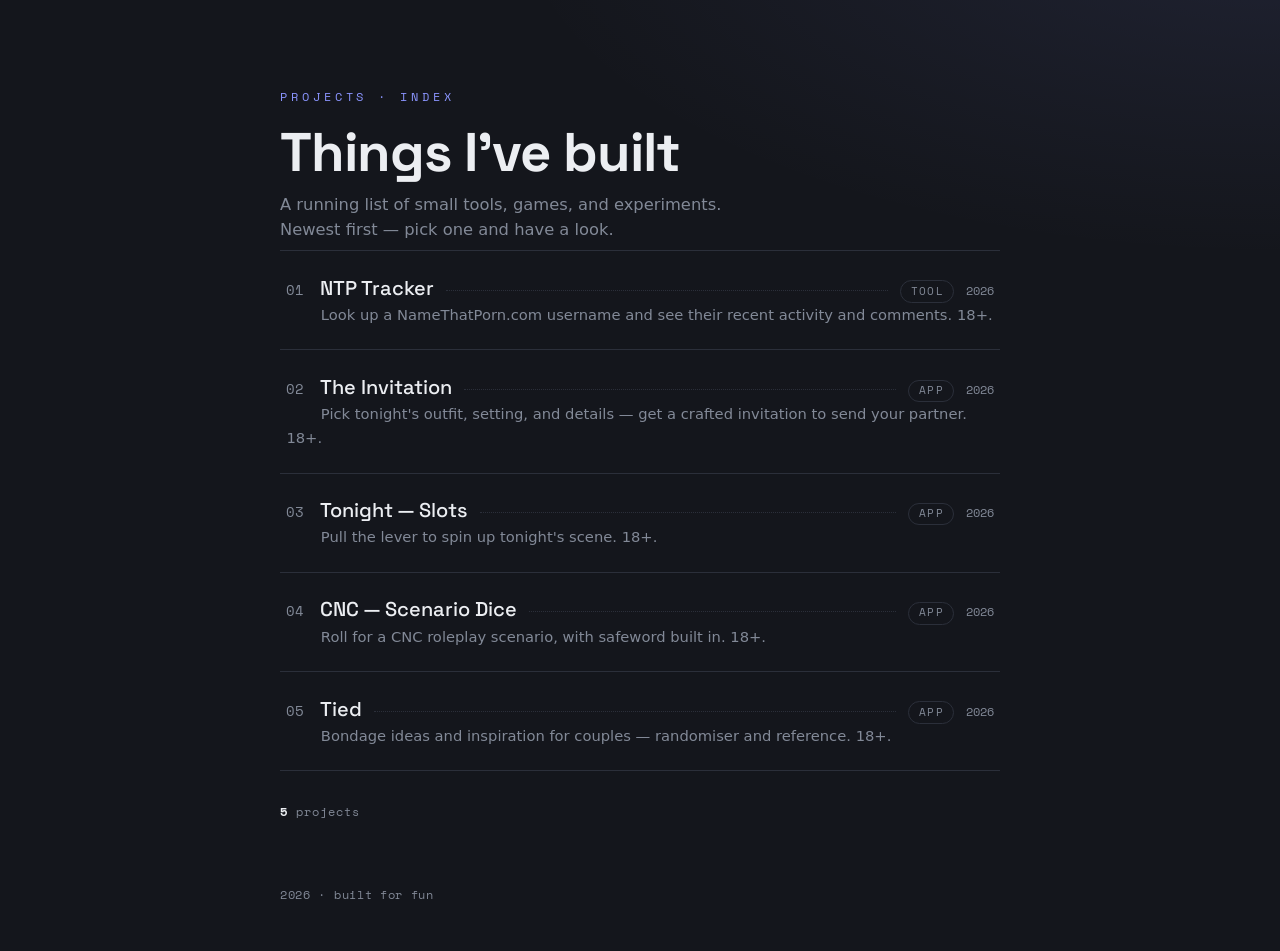
<file: index.html>
<!DOCTYPE html>
<html lang="en">
<head>
  <meta charset="UTF-8" />
  <meta name="viewport" content="width=device-width, initial-scale=1.0" />
  <title>Index of Projects</title>
  <meta name="description" content="A running list of things I've built." />
  <link rel="preconnect" href="https://fonts.googleapis.com" />
  <link rel="preconnect" href="https://fonts.gstatic.com" crossorigin />
  <link href="https://fonts.googleapis.com/css2?family=Space+Grotesk:wght@400;500;700&family=Space+Mono:wght@400;700&display=swap" rel="stylesheet" />
  <style>
    :root {
      --bg:       #14161c;
      --surface:  #1b1e26;
      --border:   #2b2f3a;
      --text:     #eceef2;
      --muted:    #828997;
      --accent:   #8b95ff;
      --accent-hi:#aeb5ff;
      --mono:    "Space Mono", ui-monospace, Menlo, monospace;
      --display: "Space Grotesk", system-ui, sans-serif;
      --sans:    system-ui, -apple-system, "Segoe UI", Roboto, Helvetica, Arial, sans-serif;
    }
    * { box-sizing: border-box; }
    html { -webkit-text-size-adjust: 100%; }
    body {
      margin: 0;
      min-height: 100vh;
      background: var(--bg);
      color: var(--text);
      font-family: var(--sans);
      line-height: 1.5;
      background-image: radial-gradient(110% 70% at 100% -10%, rgba(139,149,255,0.10), transparent 55%);
      background-attachment: fixed;
    }

    .wrap {
      max-width: 760px;
      margin: 0 auto;
      padding: clamp(2.5rem, 8vw, 5.5rem) 1.25rem 4rem;
    }

    /* ---- header ---- */
    .eyebrow {
      font-family: var(--mono);
      font-size: 0.72rem;
      letter-spacing: 0.34em;
      text-transform: uppercase;
      color: var(--accent);
      margin: 0 0 1.2rem;
    }
    h1 {
      font-family: var(--display);
      font-weight: 700;
      font-size: clamp(2.1rem, 7vw, 3.4rem);
      line-height: 1.03;
      letter-spacing: -0.02em;
      margin: 0 0 0.8rem;
    }
    .lede {
      color: var(--muted);
      max-width: 48ch;
      margin: 0;
      font-size: 1.02rem;
    }
    .count {
      font-family: var(--mono);
      font-size: 0.78rem;
      color: var(--muted);
      letter-spacing: 0.08em;
      margin: 2rem 0 0;
    }
    .count b { color: var(--text); font-weight: 700; }

    /* ---- index list ---- */
    .index {
      list-style: none;
      margin: 0.5rem 0 0;
      padding: 0;
      border-top: 1px solid var(--border);
    }
    .entry {
      display: block;
      padding: 1.35rem 0.4rem 1.4rem;
      border-bottom: 1px solid var(--border);
      color: inherit;
      text-decoration: none;
      transition: padding-left 0.15s ease, background 0.15s ease;
    }
    .entry:hover, .entry:focus-visible {
      background: var(--surface);
      padding-left: 0.9rem;
      outline: none;
    }
    .entry:focus-visible { box-shadow: inset 3px 0 0 var(--accent); }

    .entry__top {
      display: flex;
      align-items: baseline;
      gap: 0.75rem;
    }
    .entry__num {
      font-family: var(--mono);
      font-size: 0.85rem;
      color: var(--muted);
      min-width: 2.4ch;
    }
    .entry:hover .entry__num, .entry:focus-visible .entry__num { color: var(--accent); }

    .entry__title {
      font-family: var(--display);
      font-weight: 500;
      font-size: 1.25rem;
      color: var(--text);
      white-space: nowrap;
      overflow: hidden;
      text-overflow: ellipsis;
    }
    .entry:hover .entry__title, .entry:focus-visible .entry__title { color: var(--accent-hi); }

    .entry__leader {
      flex: 1 1 auto;
      border-bottom: 1px dotted var(--border);
      transform: translateY(-0.25em);
      min-width: 1.5rem;
    }

    .entry__meta {
      display: flex;
      align-items: baseline;
      gap: 0.7rem;
      flex: none;
    }
    .tag {
      font-family: var(--mono);
      font-size: 0.66rem;
      letter-spacing: 0.12em;
      text-transform: uppercase;
      color: var(--muted);
      border: 1px solid var(--border);
      border-radius: 999px;
      padding: 0.15rem 0.6rem;
    }
    .entry:hover .tag, .entry:focus-visible .tag { border-color: var(--accent); color: var(--accent-hi); }
    .year { font-family: var(--mono); font-size: 0.75rem; color: var(--muted); }

    .entry__desc {
      color: var(--muted);
      font-size: 0.92rem;
      margin: 0.4rem 0 0;
      padding-left: calc(2.4ch + 0.75rem);
    }

    /* ---- empty state ---- */
    .empty {
      padding: 2.75rem 1.5rem;
      text-align: center;
      color: var(--muted);
      border-bottom: 1px solid var(--border);
    }
    .empty code {
      font-family: var(--mono);
      color: var(--accent);
      background: var(--surface);
      padding: 0.15rem 0.4rem;
      border-radius: 4px;
    }

    footer {
      max-width: 760px;
      margin: 0 auto;
      padding: 0 1.25rem 3rem;
      font-family: var(--mono);
      font-size: 0.72rem;
      letter-spacing: 0.06em;
      color: var(--muted);
    }

    @media (max-width: 520px) {
      .entry__top { flex-wrap: wrap; }
      .entry__leader { display: none; }
      .entry__meta { width: 100%; padding-left: calc(2.4ch + 0.75rem); }
    }
    @media (prefers-reduced-motion: reduce) {
      * { transition: none !important; }
    }
  </style>
</head>
<body>
  <main class="wrap">
    <p class="eyebrow">Projects · Index</p>
    <h1>Things I've built</h1>
    <p class="lede">A running list of small tools, games, and experiments. Newest first — pick one and have a look.</p>

    <ul class="index" id="index"></ul>
    <p class="count" id="count"></p>
  </main>

  <footer>
    <span id="year"></span> · built for fun
  </footer>

  <!-- The list of projects lives in projects.js as window.PROJECTS. Add one there. -->
  <script src="projects.js"></script>
  <script>
    (function () {
      var list = document.getElementById("index");
      var count = document.getElementById("count");
      document.getElementById("year").textContent = new Date().getFullYear();

      var items = Array.isArray(window.PROJECTS) ? window.PROJECTS.slice() : [];

      // Newest first when an "added" date is present; otherwise keep file order.
      items.sort(function (a, b) {
        if (a.added && b.added) return a.added < b.added ? 1 : a.added > b.added ? -1 : 0;
        return 0;
      });

      if (items.length === 0) {
        list.innerHTML =
          '<li class="empty">No projects yet. Add your first one to <code>projects.js</code>.</li>';
        count.textContent = "";
        return;
      }

      items.forEach(function (p, i) {
        var num = String(i + 1).padStart(2, "0");
        var href = p.href || "./" + p.slug + "/";
        var year = p.added ? String(p.added).slice(0, 4) : "";

        var a = document.createElement("a");
        a.className = "entry";
        a.href = href;
        a.innerHTML =
          '<span class="entry__top">' +
            '<span class="entry__num">' + num + "</span>" +
            '<span class="entry__title"></span>' +
            '<span class="entry__leader" aria-hidden="true"></span>' +
            '<span class="entry__meta">' +
              (p.type ? '<span class="tag"></span>' : "") +
              (year ? '<span class="year">' + year + "</span>" : "") +
            "</span>" +
          "</span>" +
          '<span class="entry__desc"></span>';

        // Set user text with textContent so it can't inject markup.
        a.querySelector(".entry__title").textContent = p.title || p.slug || "Untitled";
        a.querySelector(".entry__desc").textContent = p.description || "";
        if (p.type) a.querySelector(".tag").textContent = p.type;

        var li = document.createElement("li");
        li.appendChild(a);
        list.appendChild(li);
      });

      count.innerHTML = "<b>" + items.length + "</b> " + (items.length === 1 ? "project" : "projects");
    })();
  </script>
</body>
</html>
</file>
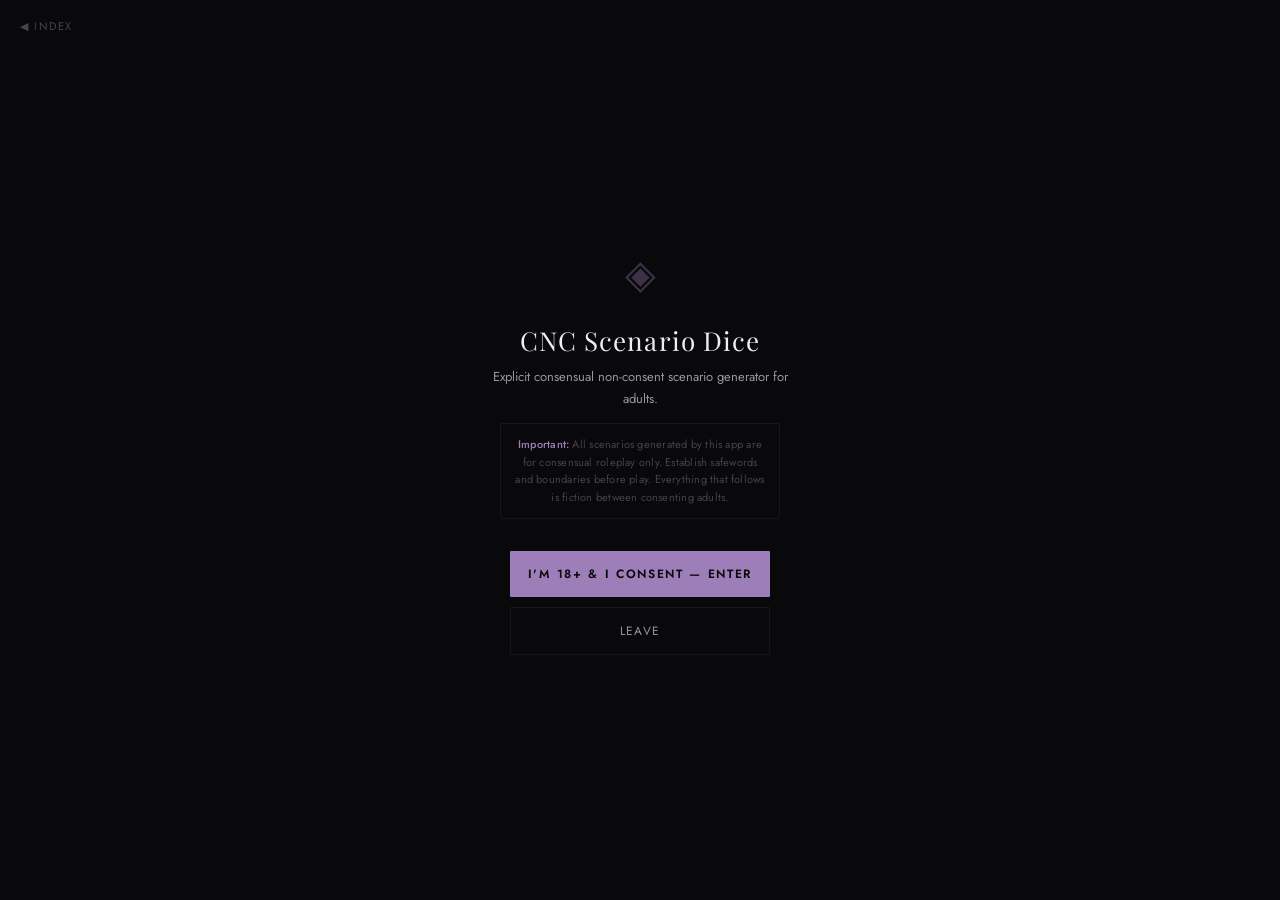
<file: cnc-dice/index.html>
<!DOCTYPE html>
<html lang="en">
<head>
<meta charset="UTF-8">
<meta name="viewport" content="width=device-width, initial-scale=1.0, maximum-scale=1.0, user-scalable=no">
<title>CNC — Scenario Dice</title>
<link rel="preconnect" href="https://fonts.googleapis.com">
<link rel="preconnect" href="https://fonts.gstatic.com" crossorigin>
<link href="https://fonts.googleapis.com/css2?family=Playfair+Display:ital,wght@0,400;0,500;1,400;1,500&family=Jost:wght@300;400;500;600&display=swap" rel="stylesheet">
<style>
*,*::before,*::after{box-sizing:border-box;margin:0;padding:0;-webkit-tap-highlight-color:transparent;}
:root{
  --bg:#09080a;--bg2:#100f12;--bg3:#18161a;
  --accent:#9e7eb8;--accent2:#c4a8e0;
  --accent-dim:rgba(158,126,184,0.08);--accent-mid:rgba(158,126,184,0.25);
  --text:#f0ecf5;--text2:#9a94a6;--text3:#46424e;
  --border:rgba(255,255,255,0.06);--border2:rgba(158,126,184,0.2);
  --red:#a05060;
}
html,body{height:100%;background:var(--bg);color:var(--text);font-family:'Jost',sans-serif;overflow:hidden;}
body{display:flex;flex-direction:column;align-items:center;}
body::before{
  content:'';position:fixed;inset:0;
  background-image:url("data:image/svg+xml,%3Csvg viewBox='0 0 200 200' xmlns='http://www.w3.org/2000/svg'%3E%3Cfilter id='n'%3E%3CfeTurbulence type='fractalNoise' baseFrequency='0.9' numOctaves='4' stitchTiles='stitch'/%3E%3C/filter%3E%3Crect width='100%25' height='100%25' filter='url(%23n)' opacity='1'/%3E%3C/svg%3E");
  opacity:0.04;pointer-events:none;z-index:0;
}
.back{position:fixed;top:1.1rem;left:1.25rem;font-family:'Jost',sans-serif;font-size:11px;letter-spacing:0.14em;color:var(--text3);text-decoration:none;z-index:101;}
.back:hover{color:var(--accent);}

/* Gate */
#gate{
  position:fixed;inset:0;background:var(--bg);
  display:flex;flex-direction:column;align-items:center;justify-content:center;
  z-index:100;padding:2rem;text-align:center;
}
.gate-glyph{font-size:40px;margin-bottom:1.25rem;opacity:0.35;color:var(--accent);}
#gate h1{font-family:'Playfair Display',serif;font-size:26px;font-weight:400;color:var(--text);margin-bottom:0.5rem;letter-spacing:0.04em;}
#gate p{font-size:13px;color:var(--text2);line-height:1.75;max-width:300px;margin:0 auto 0.75rem;}
.gate-notice{
  font-size:11px;color:var(--text3);line-height:1.6;max-width:280px;
  margin:0 auto 2rem;padding:0.75rem;border:1px solid var(--border);
  border-radius:2px;letter-spacing:0.02em;
}
.gate-notice strong{color:var(--accent);font-weight:500;}
.gate-btns{display:flex;flex-direction:column;gap:10px;width:100%;max-width:260px;}
.btn-enter{padding:14px;background:var(--accent);color:#09080a;border:none;font-family:'Jost',sans-serif;font-size:12px;font-weight:600;letter-spacing:0.14em;text-transform:uppercase;cursor:pointer;border-radius:1px;}
.btn-leave{padding:14px;background:transparent;color:var(--text2);border:1px solid var(--border);font-family:'Jost',sans-serif;font-size:12px;letter-spacing:0.1em;text-transform:uppercase;cursor:pointer;border-radius:1px;}

/* App */
#app{display:none;flex-direction:column;width:100%;height:100%;max-width:430px;position:relative;z-index:1;}
#app.show{display:flex;}

header{padding:1.25rem 1.5rem 1rem;display:flex;align-items:center;justify-content:space-between;border-bottom:1px solid var(--border);flex-shrink:0;}
.logo{font-family:'Playfair Display',serif;font-size:20px;font-weight:400;font-style:italic;color:var(--accent);letter-spacing:0.04em;}
.header-sub{font-size:10px;letter-spacing:0.16em;color:var(--text3);text-transform:uppercase;}

/* Safeword bar */
.safeword-bar{
  padding:0.6rem 1.5rem;background:var(--bg2);
  border-bottom:1px solid var(--border);
  font-size:11px;color:var(--text3);letter-spacing:0.06em;
  display:flex;align-items:center;gap:6px;flex-shrink:0;
}
.safeword-bar span{color:var(--accent);font-weight:500;}

/* Main */
.main{flex:1;overflow-y:auto;padding:1.25rem 1.5rem;display:flex;flex-direction:column;gap:0.875rem;}

/* Dice cards */
.dice-card{
  background:var(--bg3);border:1px solid var(--border);border-radius:3px;
  padding:1.1rem 1.25rem;display:flex;align-items:center;gap:1.1rem;
  transition:border-color 0.3s;
}
.dice-card.rolled{border-color:var(--border2);}

/* 3D die */
.die-wrap{flex-shrink:0;width:60px;height:60px;perspective:200px;}
.die{
  width:60px;height:60px;position:relative;
  transform-style:preserve-3d;
  transform:rotateX(0deg) rotateY(0deg);
}
.die.rolling{animation:diceRoll 0.75s ease-out forwards;}
@keyframes diceRoll{
  0%  {transform:rotateX(0) rotateY(0);}
  25% {transform:rotateX(200deg) rotateY(100deg);}
  50% {transform:rotateX(380deg) rotateY(200deg);}
  75% {transform:rotateX(300deg) rotateY(340deg);}
  100%{transform:rotateX(var(--rx)) rotateY(var(--ry));}
}
.face{
  position:absolute;width:60px;height:60px;
  background:var(--bg2);border:1px solid var(--border2);border-radius:5px;
  display:flex;align-items:center;justify-content:center;
  font-size:20px;backface-visibility:hidden;
}
.face-front {transform:translateZ(30px);}
.face-back  {transform:rotateY(180deg) translateZ(30px);}
.face-right {transform:rotateY(90deg) translateZ(30px);}
.face-left  {transform:rotateY(-90deg) translateZ(30px);}
.face-top   {transform:rotateX(90deg) translateZ(30px);}
.face-bottom{transform:rotateX(-90deg) translateZ(30px);}

.dice-info{flex:1;min-width:0;}
.dice-label{font-size:10px;letter-spacing:0.18em;text-transform:uppercase;color:var(--text3);margin-bottom:3px;}
.dice-result{
  font-family:'Playfair Display',serif;font-size:16px;font-style:italic;
  color:var(--text3);line-height:1.35;transition:color 0.3s;
}
.dice-card.rolled .dice-result{color:var(--text);}
.dice-reroll{
  flex-shrink:0;width:34px;height:34px;border-radius:50%;
  background:transparent;border:1px solid var(--border2);
  color:var(--accent);font-size:15px;cursor:pointer;
  display:flex;align-items:center;justify-content:center;
  transition:background 0.2s;font-family:'Jost',sans-serif;
}
.dice-reroll:hover{background:var(--accent-dim);}
.dice-reroll:active{transform:scale(0.9);}

/* Bottom */
.bottom-bar{padding:1rem 1.5rem 1.5rem;border-top:1px solid var(--border);display:flex;flex-direction:column;gap:10px;flex-shrink:0;}
.btn-roll-all{
  width:100%;padding:15px;background:var(--accent);color:#09080a;
  border:none;font-family:'Jost',sans-serif;font-size:12px;font-weight:600;
  letter-spacing:0.16em;text-transform:uppercase;cursor:pointer;border-radius:1px;
  transition:opacity 0.2s,transform 0.1s;
}
.btn-roll-all:active{transform:scale(0.98);}
.btn-reveal{
  width:100%;padding:14px;background:transparent;color:var(--accent);
  border:1px solid var(--border2);font-family:'Jost',sans-serif;font-size:12px;
  font-weight:500;letter-spacing:0.14em;text-transform:uppercase;cursor:pointer;border-radius:1px;
  opacity:0;transition:opacity 0.4s;pointer-events:none;
}
.btn-reveal.visible{opacity:1;pointer-events:auto;}

/* Reveal overlay */
#reveal{
  position:fixed;inset:0;background:var(--bg);z-index:50;
  display:none;flex-direction:column;overflow-y:auto;
  padding:2rem 1.5rem;align-items:center;gap:0.875rem;
}
#reveal.show{display:flex;}
.reveal-title{
  font-family:'Playfair Display',serif;font-size:26px;font-style:italic;
  color:var(--accent);text-align:center;margin-bottom:0;
}
.reveal-sub{font-size:12px;color:var(--text3);letter-spacing:0.1em;text-align:center;text-transform:uppercase;}
.reveal-item{
  width:100%;max-width:380px;background:var(--bg3);border:1px solid var(--border);
  border-radius:3px;padding:1rem 1.25rem;
  opacity:0;transform:translateY(10px);transition:all 0.35s;
}
.reveal-item.show{opacity:1;transform:translateY(0);}
.reveal-item-label{font-size:10px;letter-spacing:0.18em;text-transform:uppercase;color:var(--text3);}
.reveal-item-val{font-family:'Playfair Display',serif;font-size:17px;font-style:italic;color:var(--text);margin-top:4px;line-height:1.4;}
.reveal-scene{
  width:100%;max-width:380px;background:var(--bg2);border:1px solid var(--border2);
  border-radius:3px;padding:1.25rem;margin-top:0.25rem;
  opacity:0;transform:translateY(10px);transition:all 0.4s;
}
.reveal-scene.show{opacity:1;transform:translateY(0);}
.reveal-scene-label{font-size:10px;letter-spacing:0.2em;text-transform:uppercase;color:var(--accent);margin-bottom:0.75rem;}
.reveal-scene-text{font-family:'Playfair Display',serif;font-size:15px;font-style:italic;color:var(--text);line-height:1.75;}
.reveal-actions{width:100%;max-width:380px;display:flex;flex-direction:column;gap:10px;margin-top:0.25rem;padding-bottom:1rem;}
.btn-again{width:100%;padding:15px;background:var(--accent);color:#09080a;border:none;font-family:'Jost',sans-serif;font-size:12px;font-weight:600;letter-spacing:0.16em;text-transform:uppercase;cursor:pointer;border-radius:1px;}
.btn-back{width:100%;padding:15px;background:transparent;color:var(--text2);border:1px solid var(--border);font-family:'Jost',sans-serif;font-size:12px;letter-spacing:0.12em;text-transform:uppercase;cursor:pointer;border-radius:1px;}
.safeword-reminder{
  width:100%;max-width:380px;padding:0.75rem 1rem;
  border:1px solid var(--border);border-radius:2px;
  font-size:11px;color:var(--text3);letter-spacing:0.05em;text-align:center;line-height:1.6;
}
.safeword-reminder strong{color:var(--accent);font-weight:500;}
</style>
</head>
<body>

<a class="back" href="../">&#9664; INDEX</a>

<div id="gate">
  <div class="gate-glyph">◈</div>
  <h1>CNC Scenario Dice</h1>
  <p>Explicit consensual non-consent scenario generator for adults.</p>
  <div class="gate-notice">
    <strong>Important:</strong> All scenarios generated by this app are for consensual roleplay only. Establish safewords and boundaries before play. Everything that follows is fiction between consenting adults.
  </div>
  <div class="gate-btns">
    <button class="btn-enter" id="btn-enter">I'm 18+ & I consent — Enter</button>
    <button class="btn-leave" id="btn-leave">Leave</button>
  </div>
</div>

<div id="app">
  <header>
    <div class="logo">Tonight</div>
    <div class="header-sub">CNC · Dice</div>
  </header>

  <div class="safeword-bar">
    Remember your safeword — <span id="safeword-display">set one before you play</span>
  </div>

  <div class="main" id="dice-area"></div>

  <div class="bottom-bar">
    <button class="btn-roll-all" id="btn-roll-all">Roll All</button>
    <button class="btn-reveal" id="btn-reveal">Reveal Tonight's Scene →</button>
  </div>
</div>

<div id="reveal">
  <div class="reveal-title">Tonight's Scene</div>
  <div class="reveal-sub">The dice have spoken</div>
  <div id="reveal-items"></div>
  <div class="reveal-scene" id="reveal-scene">
    <div class="reveal-scene-label">The Scene</div>
    <div class="reveal-scene-text" id="reveal-scene-text"></div>
  </div>
  <div class="safeword-reminder">
    Reminder — your safeword is <strong id="safeword-reminder-text">—</strong>. Either partner can use it at any time, no questions asked.
  </div>
  <div class="reveal-actions">
    <button class="btn-again" id="btn-again">Roll Again</button>
    <button class="btn-back" id="btn-back">← Adjust Rolls</button>
  </div>
</div>

<script>
const CATEGORIES = [
  {
    id: 'scenario',
    label: 'Scenario',
    icon: '🎭',
    items: [
      'Home invasion',
      'Stranger in the night',
      'Woke up restrained',
      'Burglar surprises them',
      'The setup — arranged in advance',
      'Followed inside',
      'Delivered to someone',
      'Wrong room, wrong time'
    ]
  },
  {
    id: 'setting',
    label: 'Setting',
    icon: '📍',
    items: [
      'Bedroom — lights off',
      'Living room sofa',
      'Hallway — just got home',
      'Bathroom — mid-shower',
      'Restrained to a chair',
      'Pinned to a wall',
      'Under the covers',
      'Wherever they happened to be'
    ]
  },
  {
    id: 'restraint',
    label: 'Restraint',
    icon: '🔗',
    items: [
      'Rope',
      'Handcuffs',
      'Cable ties',
      'Tape — mouth, wrists, or both',
      'Necktie or belt',
      'Scarves or fabric',
      'Bare hands — nothing used',
      "Whatever's closest"
    ]
  }
];

const SCENES = [
  r => `${r.scenario}. ${r.setting} — no way out. Restrained with: ${r.restraint.toLowerCase()}.`,
  r => `The scene: ${r.scenario.toLowerCase()}. ${r.setting}. They've already decided how this ends. ${r.restraint}.`,
  r => `${r.scenario}. ${r.setting}. What holds you: ${r.restraint.toLowerCase()}.`,
  r => `${r.setting}. It begins as ${r.scenario.toLowerCase()}. ${r.restraint} — and no way out.`
];

const FACE_ROTS = [
  {rx:'0deg',ry:'0deg'},{rx:'0deg',ry:'180deg'},
  {rx:'0deg',ry:'-90deg'},{rx:'0deg',ry:'90deg'},
  {rx:'-90deg',ry:'0deg'},{rx:'90deg',ry:'0deg'}
];

let results = {};
let rollCounts = {};
let safeword = '';

function pick(arr){ return arr[Math.floor(Math.random()*arr.length)]; }

function enterApp(){
  // Prompt for safeword
  const sw = prompt("Enter your safeword (or leave blank to skip):");
  safeword = (sw && sw.trim()) ? sw.trim() : '';
  document.getElementById('safeword-display').textContent = safeword || 'none set — please set one';
  document.getElementById('safeword-reminder-text').textContent = safeword || 'none set';
  document.getElementById('gate').style.display = 'none';
  document.getElementById('app').classList.add('show');
  buildDice();
}

function buildDice(){
  const area = document.getElementById('dice-area');
  area.innerHTML = '';
  CATEGORIES.forEach(cat => {
    rollCounts[cat.id] = 0;
    const card = document.createElement('div');
    card.className = 'dice-card';
    card.id = `card-${cat.id}`;
    card.innerHTML = `
      <div class="die-wrap">
        <div class="die" id="die-${cat.id}" style="--rx:0deg;--ry:0deg;">
          <div class="face face-front">${cat.icon}</div>
          <div class="face face-back">${cat.icon}</div>
          <div class="face face-right">${cat.icon}</div>
          <div class="face face-left">${cat.icon}</div>
          <div class="face face-top">${cat.icon}</div>
          <div class="face face-bottom">${cat.icon}</div>
        </div>
      </div>
      <div class="dice-info">
        <div class="dice-label">${cat.label}</div>
        <div class="dice-result" id="result-${cat.id}">Tap ↻ to roll</div>
      </div>
      <button class="dice-reroll" data-id="${cat.id}" aria-label="Roll ${cat.label}">↻</button>
    `;
    area.appendChild(card);
  });

  // Wire reroll buttons
  area.querySelectorAll('.dice-reroll').forEach(btn => {
    btn.addEventListener('click', () => rollOne(btn.dataset.id));
  });
}

function rollOne(id){
  const cat = CATEGORIES.find(c => c.id === id);
  const die = document.getElementById(`die-${id}`);
  const resultEl = document.getElementById(`result-${id}`);
  const card = document.getElementById(`card-${id}`);

  const winner = pick(cat.items);
  results[id] = winner;
  rollCounts[id] = (rollCounts[id] || 0) + 1;

  const rot = pick(FACE_ROTS);
  die.style.setProperty('--rx', rot.rx);
  die.style.setProperty('--ry', rot.ry);
  die.classList.remove('rolling');
  void die.offsetWidth;
  die.classList.add('rolling');

  setTimeout(() => {
    resultEl.textContent = winner;
    card.classList.add('rolled');
    checkAllRolled();
  }, 700);
}

function rollAll(){
  CATEGORIES.forEach((cat, i) => {
    setTimeout(() => rollOne(cat.id), i * 130);
  });
}

function checkAllRolled(){
  const done = CATEGORIES.every(c => results[c.id]);
  document.getElementById('btn-reveal').classList.toggle('visible', done);
}

function showReveal(){
  document.getElementById('reveal').classList.add('show');
  const itemsEl = document.getElementById('reveal-items');
  itemsEl.innerHTML = '';

  CATEGORIES.forEach((cat, i) => {
    const val = results[cat.id] || pick(cat.items);
    const d = document.createElement('div');
    d.className = 'reveal-item';
    d.innerHTML = `<div class="reveal-item-label">${cat.icon} ${cat.label}</div><div class="reveal-item-val">${val}</div>`;
    itemsEl.appendChild(d);
    setTimeout(() => d.classList.add('show'), i * 110 + 60);
  });

  const sceneData = {
    scenario:  results.scenario  || pick(CATEGORIES[0].items),
    setting:   results.setting   || pick(CATEGORIES[1].items),
    restraint: results.restraint || pick(CATEGORIES[2].items)
  };
  document.getElementById('reveal-scene-text').textContent = pick(SCENES)(sceneData);
  const sceneEl = document.getElementById('reveal-scene');
  setTimeout(() => sceneEl.classList.add('show'), CATEGORIES.length * 110 + 160);
}

function closeReveal(){
  document.getElementById('reveal').classList.remove('show');
  document.getElementById('reveal-scene').classList.remove('show');
}

function startOver(){
  results = {}; rollCounts = {};
  closeReveal();
  document.getElementById('btn-reveal').classList.remove('visible');
  buildDice();
}

// Wire buttons
document.getElementById('btn-enter').addEventListener('click', enterApp);
document.getElementById('btn-leave').addEventListener('click', () => { location.href = 'https://google.com'; });
document.getElementById('btn-roll-all').addEventListener('click', rollAll);
document.getElementById('btn-reveal').addEventListener('click', showReveal);
document.getElementById('btn-again').addEventListener('click', startOver);
document.getElementById('btn-back').addEventListener('click', closeReveal);
</script>
</body>
</html>
</file>
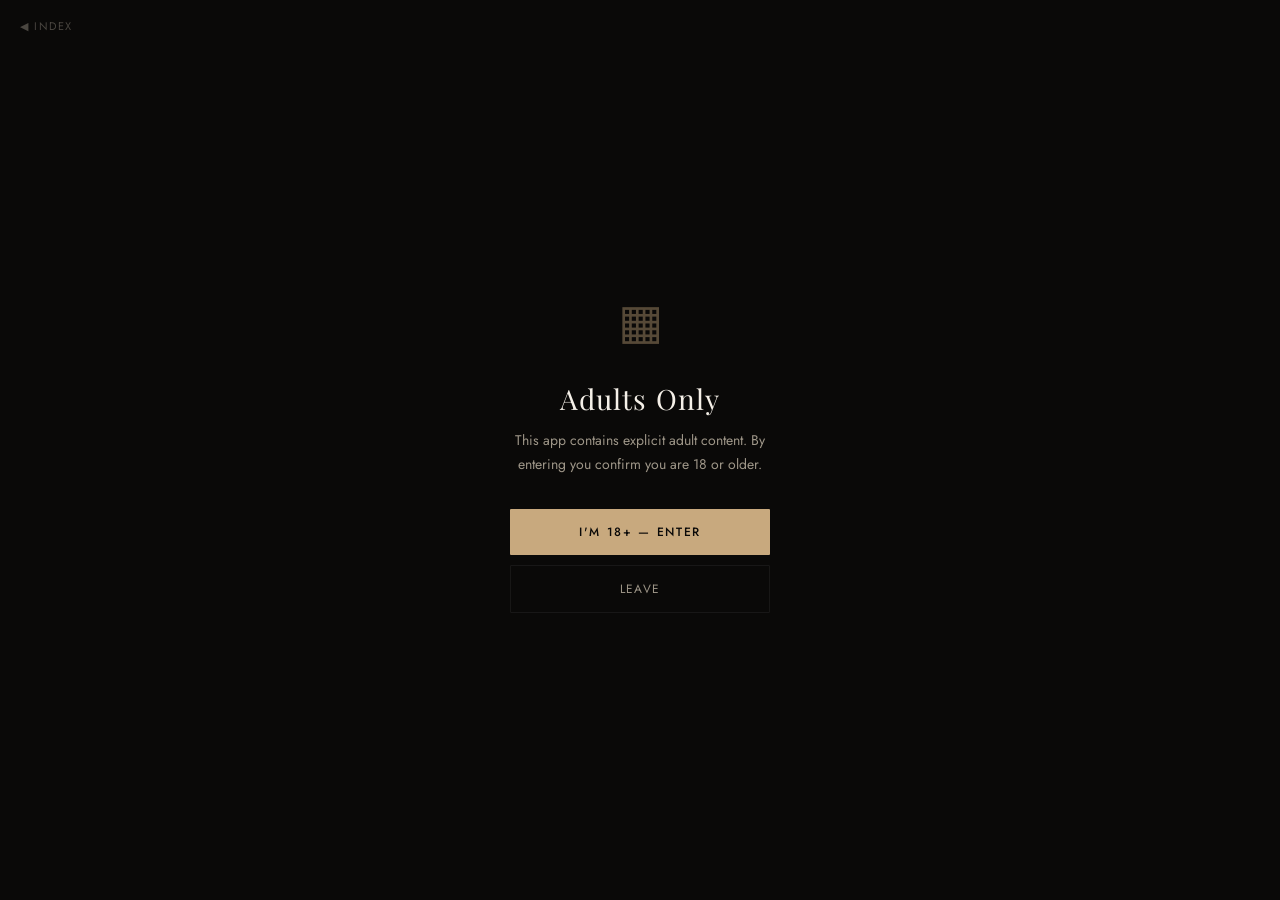
<file: freeuse-slots/index.html>
<!DOCTYPE html>
<html lang="en">
<head>
<meta charset="UTF-8">
<meta name="viewport" content="width=device-width, initial-scale=1.0, maximum-scale=1.0, user-scalable=no">
<title>Tonight — Slots</title>
<link rel="preconnect" href="https://fonts.googleapis.com">
<link rel="preconnect" href="https://fonts.gstatic.com" crossorigin>
<link href="https://fonts.googleapis.com/css2?family=Playfair+Display:ital,wght@0,400;0,500;1,400;1,500&family=Jost:wght@300;400;500;600&display=swap" rel="stylesheet">
<style>
*,*::before,*::after{box-sizing:border-box;margin:0;padding:0;-webkit-tap-highlight-color:transparent;}
:root{
  --bg:#0a0908;--bg2:#111009;--bg3:#1a1814;
  --gold:#c8a97e;--gold2:#e8c99a;
  --gold-dim:rgba(200,169,126,0.08);--gold-mid:rgba(200,169,126,0.25);
  --text:#f5f0e8;--text2:#9e9688;--text3:#4a4640;
  --border:rgba(255,255,255,0.06);--border2:rgba(200,169,126,0.2);
}
html,body{height:100%;background:var(--bg);color:var(--text);font-family:'Jost',sans-serif;overflow:hidden;}
body{display:flex;flex-direction:column;align-items:center;}
body::before{
  content:'';position:fixed;inset:0;
  background-image:url("data:image/svg+xml,%3Csvg viewBox='0 0 200 200' xmlns='http://www.w3.org/2000/svg'%3E%3Cfilter id='n'%3E%3CfeTurbulence type='fractalNoise' baseFrequency='0.9' numOctaves='4' stitchTiles='stitch'/%3E%3C/filter%3E%3Crect width='100%25' height='100%25' filter='url(%23n)' opacity='1'/%3E%3C/svg%3E");
  opacity:0.035;pointer-events:none;z-index:0;
}
.back{position:fixed;top:1.1rem;left:1.25rem;font-family:'Jost',sans-serif;font-size:11px;letter-spacing:0.14em;color:var(--text3);text-decoration:none;z-index:101;}
.back:hover{color:var(--gold);}

/* Gate */
#gate{position:fixed;inset:0;background:var(--bg);display:flex;flex-direction:column;align-items:center;justify-content:center;z-index:100;padding:2rem;text-align:center;}
.gate-glyph{font-size:48px;margin-bottom:1.5rem;opacity:0.4;color:var(--gold);}
#gate h1{font-family:'Playfair Display',serif;font-size:28px;font-weight:400;color:var(--text);margin-bottom:0.75rem;letter-spacing:0.04em;}
#gate p{font-size:14px;color:var(--text2);line-height:1.7;max-width:300px;margin:0 auto 2rem;}
.gate-btns{display:flex;flex-direction:column;gap:10px;width:100%;max-width:260px;}
.btn-enter{padding:14px;background:var(--gold);color:#0a0908;border:none;font-family:'Jost',sans-serif;font-size:12px;font-weight:500;letter-spacing:0.14em;text-transform:uppercase;cursor:pointer;border-radius:1px;}
.btn-leave{padding:14px;background:transparent;color:var(--text2);border:1px solid var(--border);font-family:'Jost',sans-serif;font-size:12px;letter-spacing:0.1em;text-transform:uppercase;cursor:pointer;border-radius:1px;}

/* App */
#app{display:none;flex-direction:column;width:100%;height:100%;max-width:430px;position:relative;z-index:1;}
#app.show{display:flex;}

header{padding:1.25rem 1.5rem 1rem;display:flex;align-items:center;justify-content:space-between;border-bottom:1px solid var(--border);flex-shrink:0;}
.logo{font-family:'Playfair Display',serif;font-size:20px;font-weight:400;font-style:italic;color:var(--gold);letter-spacing:0.04em;}
.header-sub{font-size:11px;letter-spacing:0.12em;color:var(--text3);text-transform:uppercase;}

/* Slot machine body */
.slot-machine{
  flex:1;display:flex;flex-direction:column;
  align-items:center;justify-content:center;
  padding:1.5rem;gap:1.25rem;
}

/* Machine frame */
.machine-frame{
  width:100%;background:var(--bg2);
  border:1px solid var(--border2);border-radius:4px;
  padding:1rem;position:relative;overflow:hidden;
}
.machine-frame::before{
  content:'';position:absolute;top:0;left:0;right:0;height:1px;
  background:linear-gradient(90deg,transparent,var(--gold-mid),transparent);
}
.machine-frame::after{
  content:'';position:absolute;bottom:0;left:0;right:0;height:1px;
  background:linear-gradient(90deg,transparent,var(--gold-mid),transparent);
}

/* Reel window */
.reels-row{
  display:grid;grid-template-columns:repeat(4,1fr);
  gap:6px;position:relative;
}

/* Selection line */
.reels-row::before{
  content:'';position:absolute;
  top:50%;transform:translateY(-50%);
  left:-1rem;right:-1rem;
  height:56px;
  border-top:1px solid var(--border2);
  border-bottom:1px solid var(--border2);
  pointer-events:none;z-index:2;
  background:var(--gold-dim);
}

.reel-col{display:flex;flex-direction:column;align-items:center;gap:4px;}
.reel-label{font-size:9px;letter-spacing:0.15em;text-transform:uppercase;color:var(--text3);text-align:center;margin-bottom:2px;}

/* Reel viewport */
.reel-viewport{
  width:100%;height:56px;overflow:hidden;position:relative;
}
.reel-strip{
  display:flex;flex-direction:column;align-items:center;
  transition:transform 0s;
}
.reel-item{
  height:56px;width:100%;display:flex;align-items:center;justify-content:center;
  font-family:'Playfair Display',serif;font-size:12px;font-style:italic;
  color:var(--text2);text-align:center;padding:4px 2px;line-height:1.3;
  flex-shrink:0;
}
.reel-item.selected{color:var(--text);font-size:13px;}

/* Gradient masks on reel */
.reel-viewport::before,.reel-viewport::after{
  content:'';position:absolute;left:0;right:0;height:20px;z-index:3;pointer-events:none;
}
.reel-viewport::before{top:0;background:linear-gradient(to bottom,var(--bg2),transparent);}
.reel-viewport::after{bottom:0;background:linear-gradient(to top,var(--bg2),transparent);}

/* Result display below machine */
.result-display{
  width:100%;background:var(--bg3);border:1px solid var(--border);
  border-radius:3px;padding:1rem 1.25rem;
  min-height:60px;display:flex;align-items:center;
}
.result-display-inner{width:100%;}
.result-display-label{font-size:10px;letter-spacing:0.18em;text-transform:uppercase;color:var(--text3);margin-bottom:4px;}
.result-display-text{
  font-family:'Playfair Display',serif;font-size:15px;font-style:italic;
  color:var(--text2);line-height:1.5;
}
.result-display-text.filled{color:var(--text);}

/* Pull lever / spin button */
.spin-area{width:100%;display:flex;flex-direction:column;gap:10px;}
.btn-spin{
  width:100%;padding:16px;background:var(--gold);color:#0a0908;
  border:none;font-family:'Jost',sans-serif;font-size:13px;font-weight:600;
  letter-spacing:0.18em;text-transform:uppercase;cursor:pointer;border-radius:1px;
  transition:opacity 0.2s,transform 0.1s;position:relative;overflow:hidden;
}
.btn-spin:active{transform:scale(0.98);}
.btn-spin:disabled{opacity:0.5;cursor:default;}
.btn-spin .shimmer{
  position:absolute;inset:0;
  background:linear-gradient(90deg,transparent 0%,rgba(255,255,255,0.2) 50%,transparent 100%);
  transform:translateX(-100%);
}
.btn-spin.spinning .shimmer{animation:shimmer 1.2s infinite;}
@keyframes shimmer{to{transform:translateX(200%);}}

.btn-reveal-scene{
  width:100%;padding:14px;background:transparent;color:var(--gold);
  border:1px solid var(--border2);font-family:'Jost',sans-serif;font-size:12px;
  font-weight:500;letter-spacing:0.14em;text-transform:uppercase;cursor:pointer;border-radius:1px;
  opacity:0;transition:opacity 0.4s;pointer-events:none;
}
.btn-reveal-scene.visible{opacity:1;pointer-events:auto;}

/* Reveal overlay */
#reveal{
  position:fixed;inset:0;background:var(--bg);z-index:50;
  display:none;flex-direction:column;overflow-y:auto;
  padding:2rem 1.5rem;align-items:center;gap:1rem;
}
#reveal.show{display:flex;}
.reveal-title{font-family:'Playfair Display',serif;font-size:28px;font-style:italic;color:var(--gold);text-align:center;}
.reveal-sub{font-size:13px;color:var(--text3);letter-spacing:0.08em;text-align:center;margin-bottom:0.5rem;}
.reveal-item{
  width:100%;max-width:380px;background:var(--bg3);border:1px solid var(--border);
  border-radius:3px;padding:1rem 1.25rem;
  opacity:0;transform:translateY(10px);transition:all 0.35s;
}
.reveal-item.show{opacity:1;transform:translateY(0);}
.reveal-item-label{font-size:10px;letter-spacing:0.18em;text-transform:uppercase;color:var(--text3);}
.reveal-item-val{font-family:'Playfair Display',serif;font-size:18px;font-style:italic;color:var(--text);margin-top:4px;}
.reveal-narrative{
  width:100%;max-width:380px;background:var(--bg2);border:1px solid var(--border2);
  border-radius:3px;padding:1.25rem;margin-top:0.5rem;
  opacity:0;transform:translateY(10px);transition:all 0.35s;
}
.reveal-narrative.show{opacity:1;transform:translateY(0);}
.reveal-narrative-label{font-size:10px;letter-spacing:0.2em;text-transform:uppercase;color:var(--gold);margin-bottom:0.75rem;}
.reveal-narrative-text{font-family:'Playfair Display',serif;font-size:16px;font-style:italic;color:var(--text);line-height:1.7;}
.reveal-actions{width:100%;max-width:380px;display:flex;flex-direction:column;gap:10px;margin-top:0.5rem;padding-bottom:1rem;}
.btn-again{width:100%;padding:15px;background:var(--gold);color:#0a0908;border:none;font-family:'Jost',sans-serif;font-size:12px;font-weight:600;letter-spacing:0.16em;text-transform:uppercase;cursor:pointer;border-radius:1px;}
.btn-back{width:100%;padding:15px;background:transparent;color:var(--text2);border:1px solid var(--border);font-family:'Jost',sans-serif;font-size:12px;letter-spacing:0.12em;text-transform:uppercase;cursor:pointer;border-radius:1px;}
</style>
</head>
<body>

<a class="back" href="../">&#9664; INDEX</a>

<div id="gate">
  <div class="gate-glyph">▦</div>
  <h1>Adults Only</h1>
  <p>This app contains explicit adult content. By entering you confirm you are 18 or older.</p>
  <div class="gate-btns">
    <button class="btn-enter" id="btn-enter">I'm 18+ — Enter</button>
    <button class="btn-leave" id="btn-leave">Leave</button>
  </div>
</div>

<div id="app">
  <header>
    <div class="logo">Tonight</div>
    <div class="header-sub">Slots</div>
  </header>

  <div class="slot-machine">
    <div class="machine-frame">
      <div class="reels-row" id="reels-row"></div>
    </div>

    <div class="result-display">
      <div class="result-display-inner">
        <div class="result-display-label">Tonight's Scene</div>
        <div class="result-display-text" id="result-text">Pull the lever to reveal your scene.</div>
      </div>
    </div>

    <div class="spin-area">
      <button class="btn-spin" id="btn-spin">
        <span class="shimmer"></span>
        Pull
      </button>
      <button class="btn-reveal-scene" id="btn-reveal">See Full Scene →</button>
    </div>
  </div>
</div>

<div id="reveal">
  <div class="reveal-title">Tonight's Scene</div>
  <div class="reveal-sub">The slots have spoken.</div>
  <div id="reveal-items"></div>
  <div class="reveal-narrative" id="reveal-narrative">
    <div class="reveal-narrative-label">The Scene</div>
    <div class="reveal-narrative-text" id="reveal-narrative-text"></div>
  </div>
  <div class="reveal-actions">
    <button class="btn-again" id="btn-again">Pull Again</button>
    <button class="btn-back" id="btn-back">← Back</button>
  </div>
</div>

<script>
const CATEGORIES=[
  {id:'location',label:'Location',items:['The Bedroom','The Kitchen','Living Room','The Office','Bathroom','The Hallway','Wherever','The Sofa']},
  {id:'initiator',label:'Initiates',items:['You','Them','First to speak',"Whoever's home",'No signal','Coin flip']},
  {id:'rule',label:'The Rule',items:['Don\'t stop','Stay silent','Eye contact','No reaction','Stay busy','Stay clothed']},
  {id:'mood',label:'Mood',items:['Slow','Urgent','Casual','Tender','Dominant','Languid']}
];
const NARRATIVES=[
  r=>`In ${r.location}, the rule is simple: ${r.rule.toLowerCase()}. ${r.initiator} — and the mood tonight is ${r.mood.toLowerCase()}.`,
  r=>`Tonight's scene is set in ${r.location}. The mood: ${r.mood.toLowerCase()}. The rule both of you follow: ${r.rule.toLowerCase()}. ${r.initiator}.`,
  r=>`${r.initiator}. The setting is ${r.location}. Neither of you breaks the rule — ${r.rule.toLowerCase()}. The energy between you: ${r.mood.toLowerCase()}.`
];

let results={};
let isSpinning=false;
const ITEM_HEIGHT=56;
const VISIBLE=1; // items visible above/below center

function pick(arr){return arr[Math.floor(Math.random()*arr.length)];}

function enterApp(){
  document.getElementById('gate').style.display='none';
  document.getElementById('app').classList.add('show');
  buildReels();
}

function buildReels(){
  const row=document.getElementById('reels-row');
  row.innerHTML='';
  CATEGORIES.forEach(cat=>{
    const col=document.createElement('div');
    col.className='reel-col';
    col.innerHTML=`<div class="reel-label">${cat.label}</div>
      <div class="reel-viewport" id="vp-${cat.id}">
        <div class="reel-strip" id="strip-${cat.id}"></div>
      </div>`;
    row.appendChild(col);

    // Build strip: duplicate items for seamless scroll feel
    const strip=col.querySelector('.reel-strip');
    const extended=[...cat.items,...cat.items,...cat.items];
    extended.forEach(item=>{
      const el=document.createElement('div');
      el.className='reel-item';
      el.textContent=item;
      strip.appendChild(el);
    });
    // Start in middle set
    const mid=cat.items.length;
    strip.style.transform=`translateY(-${mid*ITEM_HEIGHT}px)`;
  });
}

function spinAll(){
  if(isSpinning)return;
  isSpinning=true;
  results={};
  document.getElementById('btn-spin').classList.add('spinning');
  document.getElementById('btn-spin').disabled=true;
  document.getElementById('btn-reveal').classList.remove('visible');
  document.getElementById('result-text').textContent='...';
  document.getElementById('result-text').classList.remove('filled');

  const promises=CATEGORIES.map((cat,i)=>spinReel(cat,i*200));
  Promise.all(promises).then(()=>{
    isSpinning=false;
    document.getElementById('btn-spin').classList.remove('spinning');
    document.getElementById('btn-spin').disabled=false;

    // Build narrative
    const narrative=pick(NARRATIVES)({
      location:results.location,initiator:results.initiator,
      rule:results.rule,mood:results.mood
    });
    const rt=document.getElementById('result-text');
    rt.textContent=narrative;
    rt.classList.add('filled');
    document.getElementById('btn-reveal').classList.add('visible');
  });
}

function spinReel(cat,delay){
  return new Promise(resolve=>{
    setTimeout(()=>{
      const strip=document.getElementById(`strip-${cat.id}`);
      const n=cat.items.length;
      const winnerIdx=Math.floor(Math.random()*n);
      results[cat.id]=cat.items[winnerIdx];

      // Duration varies per reel for stagger effect
      const dur=800+Math.random()*600;
      const extraItems=n*3+winnerIdx;
      const finalY=-(extraItems*ITEM_HEIGHT);

      strip.style.transition='none';
      // Reset to middle
      strip.style.transform=`translateY(-${n*ITEM_HEIGHT}px)`;

      requestAnimationFrame(()=>{
        requestAnimationFrame(()=>{
          strip.style.transition=`transform ${dur}ms cubic-bezier(0.23,1,0.32,1)`;
          strip.style.transform=`translateY(${finalY}px)`;
        });
      });

      setTimeout(()=>{
        // Snap to clean position showing winner in center
        // Winner is at index winnerIdx in the last copy (3rd set)
        const cleanY=-((n*2+winnerIdx)*ITEM_HEIGHT);
        strip.style.transition='none';
        strip.style.transform=`translateY(${cleanY}px)`;

        // Highlight winner
        const items=strip.querySelectorAll('.reel-item');
        items.forEach(el=>el.classList.remove('selected'));
        items[n*2+winnerIdx].classList.add('selected');
        resolve();
      },dur+delay+50);
    },delay);
  });
}

function showReveal(){
  const rev=document.getElementById('reveal');
  rev.classList.add('show');
  const itemsEl=document.getElementById('reveal-items');
  itemsEl.innerHTML='';
  const FULL_LABELS={location:'Location',initiator:'Who Initiates',rule:'The Rule',mood:'Mood'};
  const ICONS={location:'📍',initiator:'👤',rule:'◈',mood:'◐'};
  CATEGORIES.forEach((cat,i)=>{
    const val=results[cat.id];
    const d=document.createElement('div');
    d.className='reveal-item';
    d.innerHTML=`<div class="reveal-item-label">${ICONS[cat.id]} ${FULL_LABELS[cat.id]}</div><div class="reveal-item-val">${val}</div>`;
    itemsEl.appendChild(d);
    setTimeout(()=>d.classList.add('show'),i*100+50);
  });
  const nb=document.getElementById('reveal-narrative');
  document.getElementById('reveal-narrative-text').textContent=document.getElementById('result-text').textContent;
  setTimeout(()=>nb.classList.add('show'),CATEGORIES.length*100+150);
}

function closeReveal(){
  document.getElementById('reveal').classList.remove('show');
  document.getElementById('reveal-narrative').classList.remove('show');
}

function startOver(){
  results={};
  closeReveal();
  document.getElementById('btn-reveal').classList.remove('visible');
  document.getElementById('result-text').textContent='Pull the lever to reveal your scene.';
  document.getElementById('result-text').classList.remove('filled');
  buildReels();
}

document.getElementById('btn-enter').addEventListener('click', enterApp);
document.getElementById('btn-leave').addEventListener('click', ()=>{ location.href='https://google.com'; });
document.getElementById('btn-spin').addEventListener('click', spinAll);
document.getElementById('btn-reveal').addEventListener('click', showReveal);
document.getElementById('btn-again').addEventListener('click', startOver);
document.getElementById('btn-back').addEventListener('click', closeReveal);
</script>
</body>
</html>
</file>
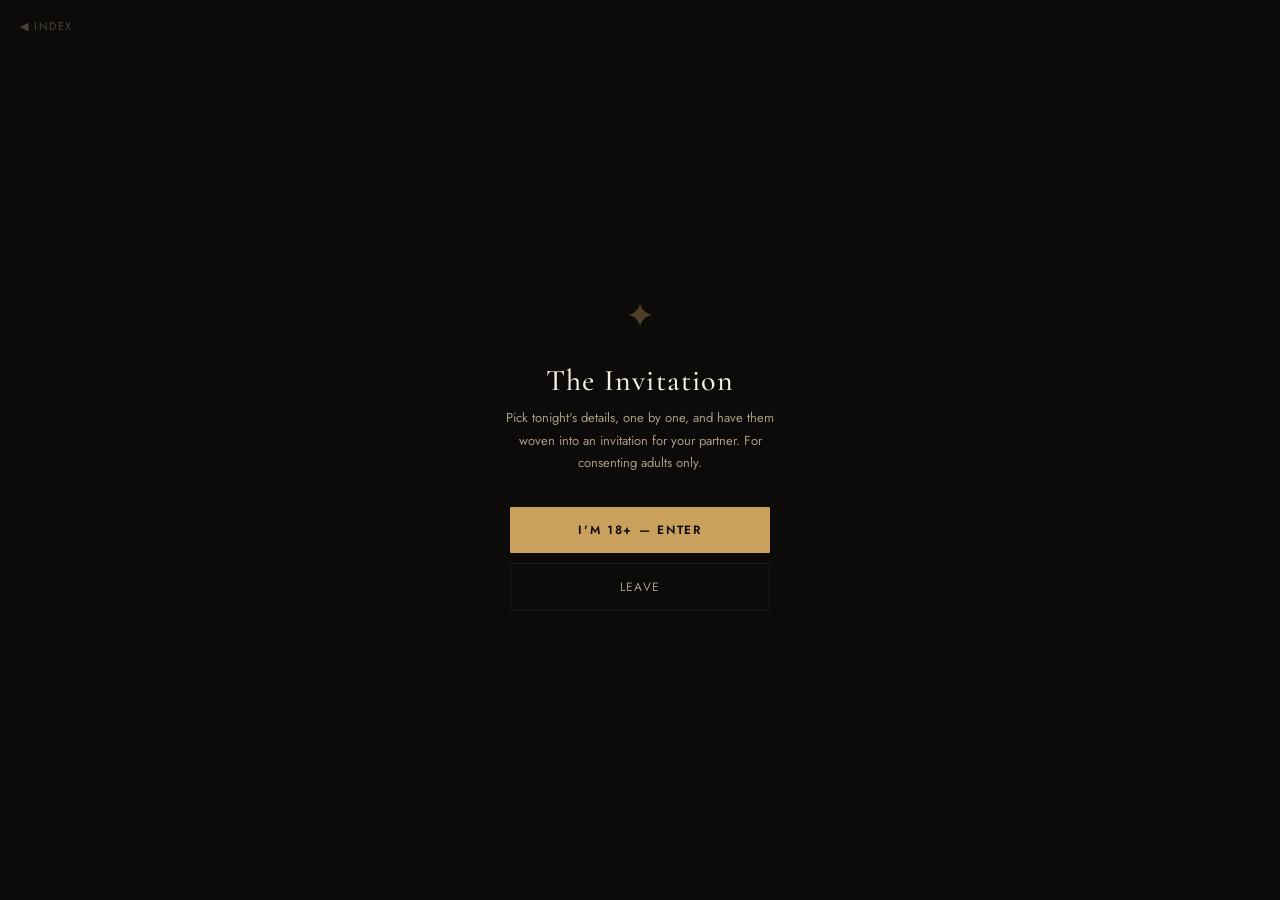
<file: invite/index.html>
<!DOCTYPE html>
<html lang="en">
<head>
<meta charset="UTF-8">
<meta name="viewport" content="width=device-width, initial-scale=1.0, maximum-scale=1.0, user-scalable=no">
<title>The Invitation</title>
<link rel="preconnect" href="https://fonts.googleapis.com">
<link rel="preconnect" href="https://fonts.gstatic.com" crossorigin>
<link href="https://fonts.googleapis.com/css2?family=Cormorant+Garamond:ital,wght@0,400;0,500;0,600;1,400;1,500&family=Jost:wght@300;400;500;600&display=swap" rel="stylesheet">
<style>
*,*::before,*::after{box-sizing:border-box;margin:0;padding:0;-webkit-tap-highlight-color:transparent;}
:root{
  --bg:#0d0b0a;--bg2:#151210;--bg3:#1d1916;
  --gold:#c9a15c;--gold2:#e6c98a;
  --gold-dim:rgba(201,161,92,0.08);--gold-mid:rgba(201,161,92,0.22);
  --text:#f3ede2;--text2:#a89a86;--text3:#4a4238;
  --border:rgba(255,255,255,0.06);--border2:rgba(201,161,92,0.2);
}
html,body{height:100%;background:var(--bg);color:var(--text);font-family:'Jost',sans-serif;overflow:hidden;}
body{display:flex;flex-direction:column;align-items:center;}
body::before{
  content:'';position:fixed;inset:0;
  background-image:url("data:image/svg+xml,%3Csvg viewBox='0 0 200 200' xmlns='http://www.w3.org/2000/svg'%3E%3Cfilter id='n'%3E%3CfeTurbulence type='fractalNoise' baseFrequency='0.9' numOctaves='4' stitchTiles='stitch'/%3E%3C/filter%3E%3Crect width='100%25' height='100%25' filter='url(%23n)' opacity='1'/%3E%3C/svg%3E");
  opacity:0.03;pointer-events:none;z-index:0;
}
.back{position:fixed;top:1.1rem;left:1.25rem;font-family:'Jost',sans-serif;font-size:11px;letter-spacing:0.14em;color:var(--text3);text-decoration:none;z-index:101;}
.back:hover{color:var(--gold);}

/* Gate */
#gate{position:fixed;inset:0;background:var(--bg);display:flex;flex-direction:column;align-items:center;justify-content:center;z-index:100;padding:2rem;text-align:center;}
.gate-glyph{font-size:36px;margin-bottom:1.25rem;opacity:0.35;color:var(--gold);}
#gate h1{font-family:'Cormorant Garamond',serif;font-size:30px;font-weight:500;color:var(--text);margin-bottom:0.5rem;letter-spacing:0.04em;}
#gate p{font-size:13px;color:var(--text2);line-height:1.75;max-width:300px;margin:0 auto 2rem;}
.gate-btns{display:flex;flex-direction:column;gap:10px;width:100%;max-width:260px;}
.btn-enter{padding:14px;background:var(--gold);color:#0d0b0a;border:none;font-family:'Jost',sans-serif;font-size:12px;font-weight:600;letter-spacing:0.14em;text-transform:uppercase;cursor:pointer;border-radius:1px;}
.btn-leave{padding:14px;background:transparent;color:var(--text2);border:1px solid var(--border);font-family:'Jost',sans-serif;font-size:12px;letter-spacing:0.1em;text-transform:uppercase;cursor:pointer;border-radius:1px;}

/* App */
#app{display:none;flex-direction:column;width:100%;height:100%;max-width:430px;position:relative;z-index:1;}
#app.show{display:flex;}

header{padding:1.25rem 1.5rem 0;flex-shrink:0;}
.logo{font-family:'Cormorant Garamond',serif;font-size:22px;font-weight:500;font-style:italic;color:var(--gold);letter-spacing:0.04em;}
.logo-sub{font-size:10px;letter-spacing:0.18em;color:var(--text3);text-transform:uppercase;margin-top:2px;}

/* Progress dots */
.progress{display:flex;gap:6px;padding:1rem 1.5rem 0;flex-shrink:0;}
.dot{flex:1;height:3px;border-radius:2px;background:var(--border);transition:background 0.3s;}
.dot.done{background:var(--gold);}
.dot.current{background:var(--gold-mid);}

/* Step screens */
.screen{flex:1;display:none;flex-direction:column;overflow:hidden;}
.screen.active{display:flex;}
.step{flex:1;display:flex;flex-direction:column;overflow:hidden;padding:1rem 1.5rem 1.25rem;}
.step-head{flex-shrink:0;margin-bottom:0.9rem;}
.step-label{font-size:10px;letter-spacing:0.18em;text-transform:uppercase;color:var(--gold);margin-bottom:0.35rem;}
.step-title{font-family:'Cormorant Garamond',serif;font-size:22px;font-style:italic;color:var(--text);}
.step-options{flex:1;overflow-y:auto;display:flex;flex-direction:column;gap:0.6rem;}

.opt-card{
  background:var(--bg3);border:1px solid var(--border);border-radius:3px;
  padding:0.95rem 1.1rem;cursor:pointer;transition:border-color 0.2s,background 0.2s;
  font-family:'Cormorant Garamond',serif;font-size:16px;font-style:italic;color:var(--text2);line-height:1.4;
}
.opt-card:hover{border-color:var(--border2);background:var(--bg2);}
.opt-card.picked{border-color:var(--gold);background:var(--gold-dim);color:var(--text);}

.step-bottom{flex-shrink:0;padding-top:1rem;display:flex;gap:10px;}
.btn-back-step{flex:none;width:52px;background:transparent;border:1px solid var(--border);color:var(--text2);font-family:'Jost',sans-serif;font-size:14px;cursor:pointer;border-radius:1px;}
.btn-next{flex:1;padding:14px;background:var(--gold);color:#0d0b0a;border:none;font-family:'Jost',sans-serif;font-size:12px;font-weight:600;letter-spacing:0.14em;text-transform:uppercase;cursor:pointer;border-radius:1px;opacity:0.35;pointer-events:none;transition:opacity 0.2s;}
.btn-next.enabled{opacity:1;pointer-events:auto;}

/* Result screen */
#screen-result{padding:1.5rem 1.5rem 1.25rem;overflow-y:auto;align-items:center;text-align:center;}
.result-glyph{font-size:26px;color:var(--gold);opacity:0.6;margin-bottom:0.75rem;}
.result-title{font-family:'Cormorant Garamond',serif;font-size:26px;font-weight:500;font-style:italic;color:var(--gold2);margin-bottom:0.3rem;}
.result-sub{font-size:11px;letter-spacing:0.12em;text-transform:uppercase;color:var(--text3);margin-bottom:1.5rem;}
.invite-card{
  width:100%;background:var(--bg3);border:1px solid var(--border2);border-radius:4px;
  padding:1.75rem 1.5rem;margin-bottom:1.25rem;position:relative;
}
.invite-card::before{
  content:'✦';position:absolute;top:-13px;left:50%;transform:translateX(-50%);
  background:var(--bg);color:var(--gold);font-size:16px;padding:0 10px;
}
.invite-text{font-family:'Cormorant Garamond',serif;font-size:18px;font-style:italic;color:var(--text);line-height:1.75;white-space:pre-line;}
.result-actions{width:100%;display:flex;flex-direction:column;gap:10px;}
.btn-copy{width:100%;padding:14px;background:var(--gold);color:#0d0b0a;border:none;font-family:'Jost',sans-serif;font-size:12px;font-weight:600;letter-spacing:0.16em;text-transform:uppercase;cursor:pointer;border-radius:1px;transition:opacity 0.2s;}
.btn-copy.copied{opacity:0.7;}
.btn-secondary{width:100%;padding:13px;background:transparent;color:var(--text2);border:1px solid var(--border);font-family:'Jost',sans-serif;font-size:12px;letter-spacing:0.12em;text-transform:uppercase;cursor:pointer;border-radius:1px;}
.btn-secondary:hover{border-color:var(--border2);color:var(--gold2);}
</style>
</head>
<body>

<a class="back" href="../">&#9664; INDEX</a>

<div id="gate">
  <div class="gate-glyph">✦</div>
  <h1>The Invitation</h1>
  <p>Pick tonight's details, one by one, and have them woven into an invitation for your partner. For consenting adults only.</p>
  <div class="gate-btns">
    <button class="btn-enter" id="btn-enter">I'm 18+ — Enter</button>
    <button class="btn-leave" id="btn-leave">Leave</button>
  </div>
</div>

<div id="app">
  <header>
    <div class="logo">The Invitation</div>
    <div class="logo-sub">Craft Tonight's Invite</div>
  </header>

  <div class="progress" id="progress"></div>

  <div id="steps"></div>

  <div class="screen" id="screen-result">
    <div class="result-glyph">✦</div>
    <div class="result-title">Your Invitation</div>
    <div class="result-sub">Ready to send, your way</div>
    <div class="invite-card">
      <div class="invite-text" id="invite-text"></div>
    </div>
    <div class="result-actions">
      <button class="btn-copy" id="btn-copy">Copy Invitation</button>
      <button class="btn-secondary" id="btn-reword">Reword It</button>
      <button class="btn-secondary" id="btn-restart">Start Over</button>
    </div>
  </div>
</div>

<script>
// ── DATA ──────────────────────────────────────────────
const STEPS = [
  {
    id: 'outfit',
    label: 'Step One',
    title: 'What they wear',
    items: [
      'Just the collar, nothing else',
      'Sheer black lingerie, heels on',
      'His shirt, unbuttoned, nothing under it',
      'Whatever they already have on — no time to change',
      'Corset laced tight, everything else optional',
      'Naked under a robe, waiting',
      'Stockings and garter belt, nothing above the waist',
      'Their favourite lingerie set — chosen for them'
    ]
  },
  {
    id: 'setting',
    label: 'Step Two',
    title: 'Where to be',
    items: [
      'Bedroom, lights dimmed to almost nothing',
      'Shower, water already running',
      'Kitchen counter, cleared off',
      'Living room floor, blanket down',
      'Against the bedroom door — no further than that',
      'Bed, wrists already tied to the headboard',
      'Bathroom, mirror facing the bed',
      'Wherever they\'re standing when they read this'
    ]
  },
  {
    id: 'focus',
    label: 'Step Three',
    title: 'What happens',
    items: [
      'Slow and worshipped, no rushing',
      'Teased until they\'re begging',
      'Taken the second the door closes',
      'Edged, denied, edged again',
      'Given no control at all tonight',
      'Told exactly what to do, step by step',
      'Explored everywhere, mouth included',
      'Held down and used properly'
    ]
  },
  {
    id: 'extra',
    label: 'Step Four',
    title: 'One more detail',
    items: [
      'Blindfold on before anything starts',
      'Toy of their choice left out on the bed',
      'A safeword agreed before they even walk in',
      'Ice cubes on the nightstand',
      'Restraints already laid out',
      'Candles lit, nothing else on',
      'Phone left at the door — no interruptions',
      'One rule: no talking until told to'
    ]
  }
];

const TEMPLATES = [
  p => `You're invited to something tonight.\n\nCome dressed like this: ${p.outfit}.\n\nI'll be waiting — ${lower(p.setting)}.\n\nWhat happens next: ${lower(p.focus)}.\n\nOne more thing: ${lower(p.extra)}.\n\nDon't be late.`,
  p => `Tonight has a plan, and you're the only guest.\n\nWear: ${p.outfit}.\nLocation: ${p.setting}.\nWhat's on offer: ${p.focus}.\nSmall detail you should know: ${p.extra}.\n\nSee you soon.`,
  p => `This is your invitation — read carefully.\n\n${p.outfit}. ${p.setting}.\n\nI intend for you to be ${lower(p.focus)}. ${p.extra}.\n\nReply only by showing up.`,
  p => `Something's been arranged for tonight.\n\nThe dress code: ${p.outfit}.\nThe venue: ${p.setting}.\nThe evening's theme: ${lower(p.focus)}.\nA note before you arrive: ${p.extra}.`,
  p => `Consider this a formal request for your presence tonight.\n\nAttire: ${p.outfit}.\nWhere: ${p.setting}.\nWhat to expect: ${lower(p.focus)}.\nOne condition: ${p.extra}.\n\nRSVP in person.`
];

function lower(s){ return s.charAt(0).toLowerCase() + s.slice(1); }
function pick(arr){ return arr[Math.floor(Math.random()*arr.length)]; }

// ── STATE ─────────────────────────────────────────────
let current = 0;
let picks = {};

function enterApp(){
  document.getElementById('gate').style.display = 'none';
  document.getElementById('app').classList.add('show');
  buildSteps();
  renderProgress();
  showStep(0);
}

// ── STEPS ─────────────────────────────────────────────
function buildSteps(){
  const wrap = document.getElementById('steps');
  wrap.innerHTML = '';
  STEPS.forEach((step, i) => {
    const screen = document.createElement('div');
    screen.className = 'screen';
    screen.id = `screen-${step.id}`;
    screen.innerHTML = `
      <div class="step">
        <div class="step-head">
          <div class="step-label">${step.label}</div>
          <div class="step-title">${step.title}</div>
        </div>
        <div class="step-options" id="opts-${step.id}"></div>
        <div class="step-bottom">
          ${i > 0 ? `<button class="btn-back-step" data-back="${i}">←</button>` : ''}
          <button class="btn-next" id="next-${step.id}" data-next="${i}">Next</button>
        </div>
      </div>
    `;
    wrap.appendChild(screen);

    const optsEl = screen.querySelector(`#opts-${step.id}`);
    step.items.forEach(text => {
      const card = document.createElement('div');
      card.className = 'opt-card';
      card.textContent = text;
      card.addEventListener('click', () => {
        optsEl.querySelectorAll('.opt-card').forEach(c => c.classList.remove('picked'));
        card.classList.add('picked');
        picks[step.id] = text;
        document.getElementById(`next-${step.id}`).classList.add('enabled');
      });
      optsEl.appendChild(card);
    });
  });

  wrap.querySelectorAll('[data-next]').forEach(btn => {
    btn.addEventListener('click', () => {
      const i = Number(btn.dataset.next);
      if (i < STEPS.length - 1) {
        showStep(i + 1);
      } else {
        showResult();
      }
    });
  });
  wrap.querySelectorAll('[data-back]').forEach(btn => {
    btn.addEventListener('click', () => showStep(Number(btn.dataset.back) - 1));
  });
}

function renderProgress(){
  const el = document.getElementById('progress');
  el.innerHTML = '';
  STEPS.forEach((s, i) => {
    const d = document.createElement('div');
    d.className = 'dot';
    d.id = `dot-${i}`;
    el.appendChild(d);
  });
}

function showStep(i){
  current = i;
  document.querySelectorAll('.screen').forEach(s => s.classList.remove('active'));
  document.getElementById('screen-result').classList.remove('active');
  document.getElementById(`screen-${STEPS[i].id}`).classList.add('active');
  STEPS.forEach((s, idx) => {
    const dot = document.getElementById(`dot-${idx}`);
    dot.classList.toggle('done', idx < i || (idx === i && !!picks[s.id]));
    dot.classList.toggle('current', idx === i);
  });
}

// ── RESULT ────────────────────────────────────────────
let lastTemplate = null;

function craft(){
  let tpl = pick(TEMPLATES);
  if (TEMPLATES.length > 1) {
    while (tpl === lastTemplate) tpl = pick(TEMPLATES);
  }
  lastTemplate = tpl;
  return tpl(picks);
}

function showResult(){
  document.querySelectorAll('.screen').forEach(s => s.classList.remove('active'));
  document.getElementById('screen-result').classList.add('active');
  STEPS.forEach((s, idx) => document.getElementById(`dot-${idx}`).classList.add('done'));
  document.getElementById('invite-text').textContent = craft();
}

function copyInvite(){
  const text = document.getElementById('invite-text').textContent;
  const btn = document.getElementById('btn-copy');
  const done = () => {
    btn.textContent = 'Copied ✓';
    btn.classList.add('copied');
    setTimeout(() => { btn.textContent = 'Copy Invitation'; btn.classList.remove('copied'); }, 1600);
  };
  if (navigator.clipboard && navigator.clipboard.writeText) {
    navigator.clipboard.writeText(text).then(done).catch(() => fallbackCopy(text, done));
  } else {
    fallbackCopy(text, done);
  }
}

function fallbackCopy(text, done){
  const ta = document.createElement('textarea');
  ta.value = text;
  ta.style.position = 'fixed';
  ta.style.opacity = '0';
  document.body.appendChild(ta);
  ta.select();
  try { document.execCommand('copy'); } catch (e) {}
  document.body.removeChild(ta);
  done();
}

function startOver(){
  picks = {};
  lastTemplate = null;
  buildSteps();
  showStep(0);
}

// ── WIRE UP ───────────────────────────────────────────
document.getElementById('btn-enter').addEventListener('click', enterApp);
document.getElementById('btn-leave').addEventListener('click', () => { location.href = 'https://google.com'; });
document.getElementById('btn-copy').addEventListener('click', copyInvite);
document.getElementById('btn-reword').addEventListener('click', () => {
  document.getElementById('invite-text').textContent = craft();
});
document.getElementById('btn-restart').addEventListener('click', startOver);
</script>
</body>
</html>
</file>
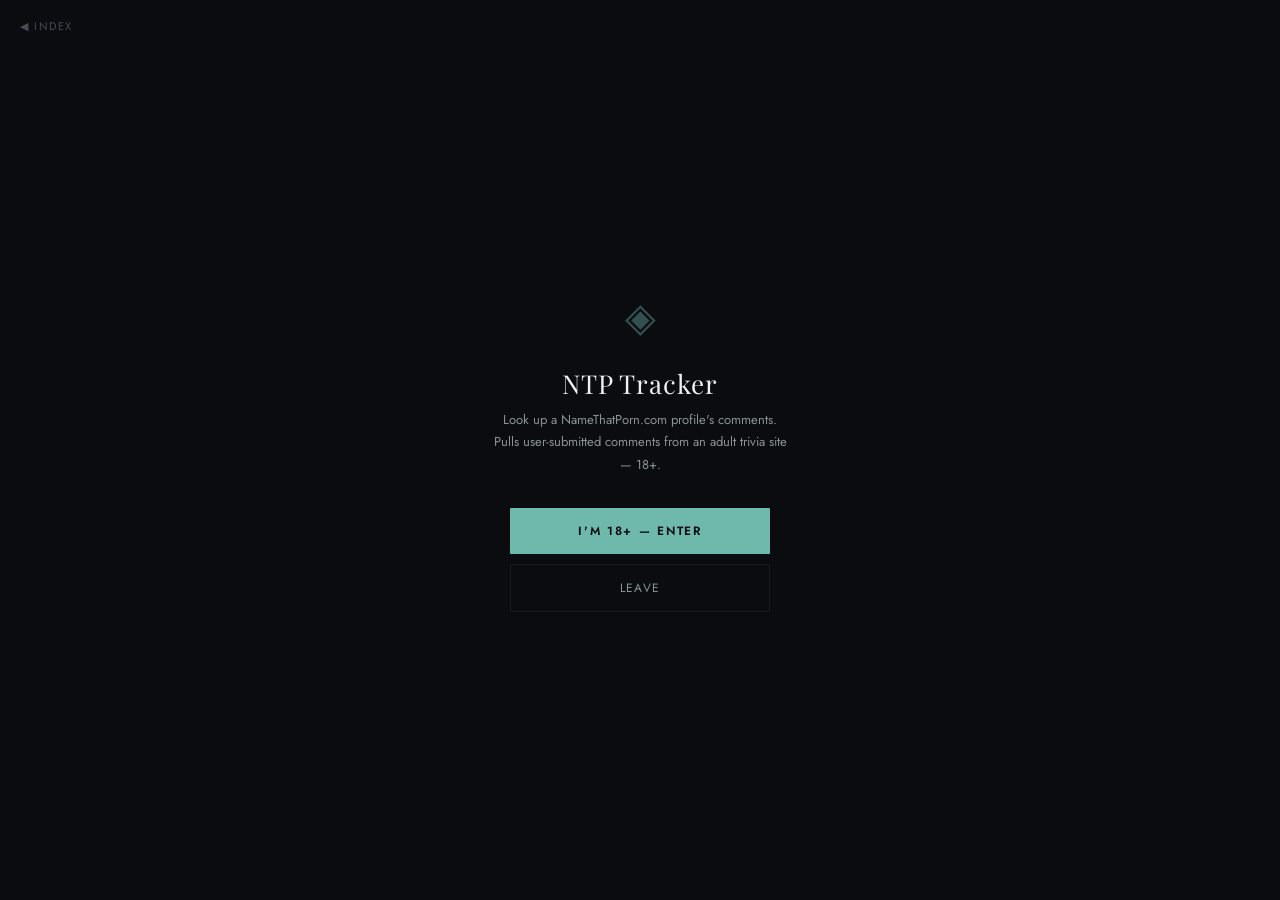
<file: ntp-tracker/index.html>
<!DOCTYPE html>
<html lang="en">
<head>
<meta charset="UTF-8">
<meta name="viewport" content="width=device-width, initial-scale=1.0, maximum-scale=1.0, user-scalable=no">
<title>NTP Tracker</title>
<link rel="preconnect" href="https://fonts.googleapis.com">
<link rel="preconnect" href="https://fonts.gstatic.com" crossorigin>
<link href="https://fonts.googleapis.com/css2?family=Playfair+Display:ital,wght@0,400;0,500;1,400;1,500&family=Jost:wght@300;400;500;600&display=swap" rel="stylesheet">
<style>
*,*::before,*::after{box-sizing:border-box;margin:0;padding:0;-webkit-tap-highlight-color:transparent;}
:root{
  --bg:#0a0c10;--bg2:#111419;--bg3:#171b22;
  --teal:#6fb8ac;--teal2:#9ed8cc;
  --teal-dim:rgba(111,184,172,0.08);--teal-mid:rgba(111,184,172,0.25);
  --text:#eef1f0;--text2:#8b9490;--text3:#454c56;
  --border:rgba(255,255,255,0.06);--border2:rgba(111,184,172,0.2);
  --red:#c06868;
}
html,body{height:100%;background:var(--bg);color:var(--text);font-family:'Jost',sans-serif;}
body{display:flex;flex-direction:column;align-items:center;min-height:100vh;}
body::before{
  content:'';position:fixed;inset:0;
  background-image:url("data:image/svg+xml,%3Csvg viewBox='0 0 200 200' xmlns='http://www.w3.org/2000/svg'%3E%3Cfilter id='n'%3E%3CfeTurbulence type='fractalNoise' baseFrequency='0.9' numOctaves='4' stitchTiles='stitch'/%3E%3C/filter%3E%3Crect width='100%25' height='100%25' filter='url(%23n)' opacity='1'/%3E%3C/svg%3E");
  opacity:0.035;pointer-events:none;z-index:0;
}
.back{position:fixed;top:1.1rem;left:1.25rem;font-family:'Jost',sans-serif;font-size:11px;letter-spacing:0.14em;color:var(--text3);text-decoration:none;z-index:101;}
.back:hover{color:var(--teal);}

/* Gate */
#gate{position:fixed;inset:0;background:var(--bg);display:flex;flex-direction:column;align-items:center;justify-content:center;z-index:100;padding:2rem;text-align:center;}
.gate-glyph{font-size:40px;margin-bottom:1.25rem;opacity:0.4;color:var(--teal);}
#gate h1{font-family:'Playfair Display',serif;font-size:26px;font-weight:400;color:var(--text);margin-bottom:0.5rem;letter-spacing:0.04em;}
#gate p{font-size:13px;color:var(--text2);line-height:1.7;max-width:300px;margin:0 auto 2rem;}
.gate-btns{display:flex;flex-direction:column;gap:10px;width:100%;max-width:260px;}
.btn-enter{padding:14px;background:var(--teal);color:#0a0c10;border:none;font-family:'Jost',sans-serif;font-size:12px;font-weight:600;letter-spacing:0.14em;text-transform:uppercase;cursor:pointer;border-radius:1px;}
.btn-leave{padding:14px;background:transparent;color:var(--text2);border:1px solid var(--border);font-family:'Jost',sans-serif;font-size:12px;letter-spacing:0.1em;text-transform:uppercase;cursor:pointer;border-radius:1px;}

/* App */
#app{display:none;flex-direction:column;width:100%;height:100%;max-width:520px;position:relative;z-index:1;flex:1;}
#app.show{display:flex;}

header{padding:1.25rem 1.5rem 1rem;display:flex;align-items:center;justify-content:space-between;border-bottom:1px solid var(--border);flex-shrink:0;}
.logo{font-family:'Playfair Display',serif;font-size:20px;font-weight:400;font-style:italic;color:var(--teal);letter-spacing:0.04em;}
.header-sub{font-size:10px;letter-spacing:0.16em;color:var(--text3);text-transform:uppercase;}

/* Search */
.search-bar{padding:1rem 1.5rem;display:flex;gap:8px;border-bottom:1px solid var(--border);flex-shrink:0;}
.search-input{
  flex:1;padding:12px 14px;background:var(--bg3);border:1px solid var(--border);
  border-radius:2px;color:var(--text);font-family:'Jost',sans-serif;font-size:13px;
  letter-spacing:0.02em;outline:none;
}
.search-input::placeholder{color:var(--text3);}
.search-input:focus{border-color:var(--border2);}
.btn-search{
  flex-shrink:0;padding:12px 18px;background:var(--teal);color:#0a0c10;border:none;
  font-family:'Jost',sans-serif;font-size:11px;font-weight:600;letter-spacing:0.1em;
  text-transform:uppercase;cursor:pointer;border-radius:2px;
}
.btn-search:disabled{opacity:0.5;cursor:default;}

/* Main feed area */
.main{flex:1;overflow-y:auto;padding:1.25rem 1.5rem 2rem;display:flex;flex-direction:column;}
#feed{display:flex;flex-direction:column;gap:0.75rem;}

.hint{font-size:12px;color:var(--text3);line-height:1.7;text-align:center;padding:2.5rem 1rem;}
.hint b{color:var(--teal);font-weight:500;}

.status-msg{font-size:12px;color:var(--text2);text-align:center;padding:2.5rem 1rem;letter-spacing:0.03em;}
.status-msg.error{color:var(--red);}

.profile-line{
  font-size:11px;color:var(--text3);letter-spacing:0.08em;text-transform:uppercase;
  padding-bottom:0.25rem;
}
.profile-line b{color:var(--teal2);text-transform:none;letter-spacing:0.02em;font-weight:500;}

/* Comment cards */
.item{
  background:var(--bg3);border:1px solid var(--border);border-radius:3px;
  padding:0.9rem 1.1rem;display:flex;flex-direction:column;gap:0.4rem;
}
.item-top{display:flex;align-items:baseline;gap:8px;}
.item-title{
  font-size:12.5px;font-weight:500;color:var(--teal2);text-decoration:none;
  line-height:1.4;flex:1;
}
.item-title:hover{text-decoration:underline;}
.ago{font-size:10px;color:var(--text3);letter-spacing:0.04em;flex-shrink:0;white-space:nowrap;}
.item-text{font-size:13px;color:var(--text);line-height:1.55;}

.btn-load-more{
  width:100%;padding:11px;background:transparent;border:1px solid var(--border2);
  color:var(--teal2);font-family:'Jost',sans-serif;font-size:11px;font-weight:500;
  letter-spacing:0.08em;text-transform:uppercase;cursor:pointer;border-radius:2px;margin-top:0.25rem;
}
.btn-load-more:hover{background:var(--teal-dim);}
.btn-load-more:disabled{opacity:0.5;cursor:default;}
.end-msg{font-size:10px;color:var(--text3);text-align:center;letter-spacing:0.06em;padding:0.75rem 0 0.25rem;}

/* URL box — persists independently of the comment feed re-renders */
#url-box-wrap{flex-shrink:0;padding-bottom:1rem;border-bottom:1px solid var(--border);margin-bottom:0.25rem;}
.url-box-head{display:flex;align-items:center;justify-content:space-between;gap:8px;margin-bottom:0.4rem;}
.url-box-label{font-size:10px;letter-spacing:0.14em;text-transform:uppercase;color:var(--text3);}
.url-box-actions{display:flex;gap:6px;flex-shrink:0;}
.btn-mini{
  padding:5px 10px;background:transparent;border:1px solid var(--border2);color:var(--teal2);
  font-family:'Jost',sans-serif;font-size:9.5px;font-weight:500;letter-spacing:0.08em;
  text-transform:uppercase;cursor:pointer;border-radius:2px;white-space:nowrap;
}
.btn-mini:hover{background:var(--teal-dim);}
.btn-mini:disabled{opacity:0.4;cursor:default;}
#url-box{
  width:100%;min-height:84px;max-height:160px;resize:vertical;background:var(--bg2);
  border:1px solid var(--border);border-radius:2px;color:var(--text2);font-family:monospace;
  font-size:11px;line-height:1.5;padding:0.6rem 0.7rem;outline:none;
}
#url-box::placeholder{color:var(--text3);font-family:'Jost',sans-serif;}
#url-box:focus{border-color:var(--border2);}
.url-box-status{font-size:10px;color:var(--text3);margin-top:0.35rem;letter-spacing:0.03em;}

footer{
  padding:0.9rem 1.5rem 1.25rem;border-top:1px solid var(--border);flex-shrink:0;
  font-size:10px;color:var(--text3);letter-spacing:0.04em;text-align:center;line-height:1.6;
}
footer code{color:var(--teal2);font-family:monospace;}

@media (max-width:520px){
  #app{max-width:100%;}
}
</style>
</head>
<body>

<a class="back" href="../">&#9664; INDEX</a>

<div id="gate">
  <div class="gate-glyph">◈</div>
  <h1>NTP Tracker</h1>
  <p>Look up a NameThatPorn.com profile's comments. Pulls user-submitted comments from an adult trivia site — 18+.</p>
  <div class="gate-btns">
    <button class="btn-enter" id="btn-enter">I'm 18+ — Enter</button>
    <button class="btn-leave" id="btn-leave">Leave</button>
  </div>
</div>

<div id="app">
  <header>
    <div class="logo">NTP Tracker</div>
    <div class="header-sub">Comments</div>
  </header>

  <div class="search-bar">
    <input class="search-input" id="username-input" type="text" placeholder="NameThatPorn username" autocomplete="off" autocapitalize="off" spellcheck="false">
    <button class="btn-search" id="btn-search">Look Up</button>
  </div>

  <div class="main">
    <div id="url-box-wrap">
      <div class="url-box-head">
        <span class="url-box-label">Comment links</span>
        <div class="url-box-actions">
          <button class="btn-mini" id="btn-load-all" disabled>Load all pages</button>
          <button class="btn-mini" id="btn-copy-urls">Copy</button>
        </div>
      </div>
      <textarea id="url-box" readonly placeholder="Links to the posts each comment lives on will appear here — one per line, ready to copy."></textarea>
      <p class="url-box-status" id="url-box-status"></p>
    </div>

    <div id="feed">
      <p class="hint">Enter a username above — e.g. <b>redcollar1275</b> — to pull their recent comments.</p>
    </div>
  </div>

  <footer id="footer-note"></footer>
</div>

<script>
// Set this to your deployed worker's URL after running `npx wrangler deploy`
// in ntp-tracker-worker/. See that folder's README.md.
const WORKER_URL = 'https://ntp-tracker-worker.quartzlegend.workers.dev';

const feedEl = document.getElementById('feed');
const inputEl = document.getElementById('username-input');
const btnEl = document.getElementById('btn-search');
const footerEl = document.getElementById('footer-note');
const urlBoxEl = document.getElementById('url-box');
const urlStatusEl = document.getElementById('url-box-status');
const btnLoadAllEl = document.getElementById('btn-load-all');
const btnCopyEl = document.getElementById('btn-copy-urls');

function escapeHtml(s) {
  const d = document.createElement('div');
  d.textContent = s;
  return d.innerHTML;
}

function renderStatus(msg, isError) {
  feedEl.innerHTML = `<p class="status-msg${isError ? ' error' : ''}">${escapeHtml(msg)}</p>`;
}

// Holds everything loaded so far for the current profile so "Load more" /
// "Load all pages" can append pages without re-fetching what's already
// shown, and so the URL box (below) always reflects the same data.
let state = {
  username: '',
  page: 0,
  lastPage: null,
  comments: [],
  loadingMore: false,
  loadingAll: false,
  loadError: false,
};

function renderList() {
  const { username, comments, page, lastPage, loadingMore, loadingAll, loadError } = state;

  if (!comments.length) {
    feedEl.innerHTML =
      `<p class="profile-line">Profile: <b>${escapeHtml(username)}</b></p>` +
      `<p class="status-msg">No comments found on this page.</p>`;
    return;
  }

  const rows = comments.map((c) => `
      <div class="item">
        <div class="item-top">
          <a class="item-title" href="${escapeHtml(c.postHref || '#')}" target="_blank" rel="noopener noreferrer">${escapeHtml(c.postTitle || 'Untitled post')}</a>
          <span class="ago">${escapeHtml(c.ago || '')}</span>
        </div>
        <div class="item-text">${escapeHtml(c.text)}</div>
      </div>`).join('');

  const hasMore = lastPage != null && page < lastPage;
  const busy = loadingMore || loadingAll;
  let footerHtml = '';
  if (hasMore) {
    const label = loadingMore ? 'Loading…' : loadError ? 'Failed — Retry' : 'Load more';
    footerHtml = `<button class="btn-load-more" id="btn-load-more" ${busy ? 'disabled' : ''}>${escapeHtml(label)}</button>`;
  } else if (lastPage != null) {
    footerHtml = `<p class="end-msg">End of comments &middot; page ${page} of ${lastPage}</p>`;
  }

  const pageLabel = lastPage != null ? ` &middot; page ${page} of ${lastPage}` : '';
  feedEl.innerHTML =
    `<p class="profile-line">Profile: <b>${escapeHtml(username)}</b> &middot; ${comments.length} comments${pageLabel}</p>` +
    rows +
    footerHtml;
}

// The URL box is a separate persistent element (not rewritten by renderList),
// so it just reflects state.comments — one link per comment — whenever
// state changes, however that state got loaded (page 1, Load more, or
// Load all pages).
function renderUrlBox() {
  const { comments, page, lastPage, loadingAll } = state;
  const urls = comments.map((c) => c.postHref).filter(Boolean);
  urlBoxEl.value = urls.join('\n');

  const hasMore = lastPage != null && page < lastPage;

  if (!comments.length) {
    urlStatusEl.textContent = '';
  } else if (loadingAll) {
    urlStatusEl.textContent = `Loading all pages… ${page} of ${lastPage} (${urls.length} links so far)`;
  } else if (hasMore) {
    urlStatusEl.textContent = `${urls.length} links from page 1–${page} of ${lastPage}.`;
  } else {
    urlStatusEl.textContent = `${urls.length} links — all pages loaded.`;
  }

  btnLoadAllEl.disabled = loadingAll || state.loadingMore || !hasMore;
  btnLoadAllEl.textContent = loadingAll ? 'Loading…' : 'Load all pages';
}

async function fetchNextPage() {
  const nextPage = state.page + 1;
  const res = await fetch(`${WORKER_URL}/comments?username=${encodeURIComponent(state.username)}&page=${nextPage}`);
  const data = await res.json();
  if (!res.ok) throw new Error(data.error || String(res.status));

  state.comments = state.comments.concat(data.comments || []);
  state.page = data.page || nextPage;
  state.lastPage = data.lastPage != null ? data.lastPage : state.lastPage;
}

async function loadMore() {
  if (state.loadingMore || state.loadingAll || state.lastPage == null || state.page >= state.lastPage) return;

  state.loadingMore = true;
  state.loadError = false;
  renderList();
  renderUrlBox();

  try {
    await fetchNextPage();
  } catch (err) {
    state.loadError = true;
  } finally {
    state.loadingMore = false;
    renderList();
    renderUrlBox();
  }
}

async function loadAllPages() {
  if (state.loadingMore || state.loadingAll || state.lastPage == null) return;

  state.loadingAll = true;
  state.loadError = false;
  renderList();
  renderUrlBox();

  while (state.page < state.lastPage) {
    try {
      await fetchNextPage();
      renderList();
      renderUrlBox();
    } catch (err) {
      state.loadError = true;
      break;
    }
  }

  state.loadingAll = false;
  renderList();
  renderUrlBox();
}

async function lookup() {
  const username = inputEl.value.trim();
  if (!username) {
    renderStatus('Enter a username first.', true);
    return;
  }
  if (WORKER_URL.includes('YOUR-SUBDOMAIN')) {
    renderStatus('Worker not configured yet — deploy ntp-tracker-worker and set WORKER_URL in this page. See ntp-tracker-worker/README.md.', true);
    return;
  }

  btnEl.disabled = true;
  renderStatus('Looking up ' + username + ' …', false);

  try {
    const res = await fetch(`${WORKER_URL}/comments?username=${encodeURIComponent(username)}`);
    const data = await res.json();

    if (!res.ok) {
      if (data.error === 'user_not_found') {
        renderStatus(`No NameThatPorn profile found for "${username}".`, true);
      } else if (data.error === 'invalid_username') {
        renderStatus('That username has characters this tool doesn’t expect.', true);
      } else {
        renderStatus('Lookup failed: ' + (data.error || res.status), true);
      }
      return;
    }

    state = {
      username: data.username,
      page: data.page || 1,
      lastPage: data.lastPage != null ? data.lastPage : null,
      comments: data.comments || [],
      loadingMore: false,
      loadingAll: false,
      loadError: false,
    };
    renderList();
    renderUrlBox();
  } catch (err) {
    renderStatus('Could not reach the worker. Check WORKER_URL and your connection.', true);
  } finally {
    btnEl.disabled = false;
  }
}

document.getElementById('btn-enter').addEventListener('click', () => {
  document.getElementById('gate').style.display = 'none';
  document.getElementById('app').classList.add('show');
  inputEl.focus();
});
document.getElementById('btn-leave').addEventListener('click', () => { location.href = 'https://google.com'; });

btnEl.addEventListener('click', lookup);
inputEl.addEventListener('keydown', (e) => { if (e.key === 'Enter') lookup(); });
feedEl.addEventListener('click', (e) => {
  if (e.target.closest('#btn-load-more')) loadMore();
});

btnLoadAllEl.addEventListener('click', loadAllPages);
btnCopyEl.addEventListener('click', async () => {
  if (!urlBoxEl.value) return;
  try {
    await navigator.clipboard.writeText(urlBoxEl.value);
  } catch (err) {
    urlBoxEl.select();
    document.execCommand('copy');
  }
  const original = btnCopyEl.textContent;
  btnCopyEl.textContent = 'Copied!';
  setTimeout(() => { btnCopyEl.textContent = original; }, 1200);
});

footerEl.innerHTML = 'Data pulled from NameThatPorn.com via a Cloudflare Worker (server-side fetch — see <code>ntp-tracker-worker/</code>). Not affiliated with NameThatPorn.';
</script>
</body>
</html>
</file>
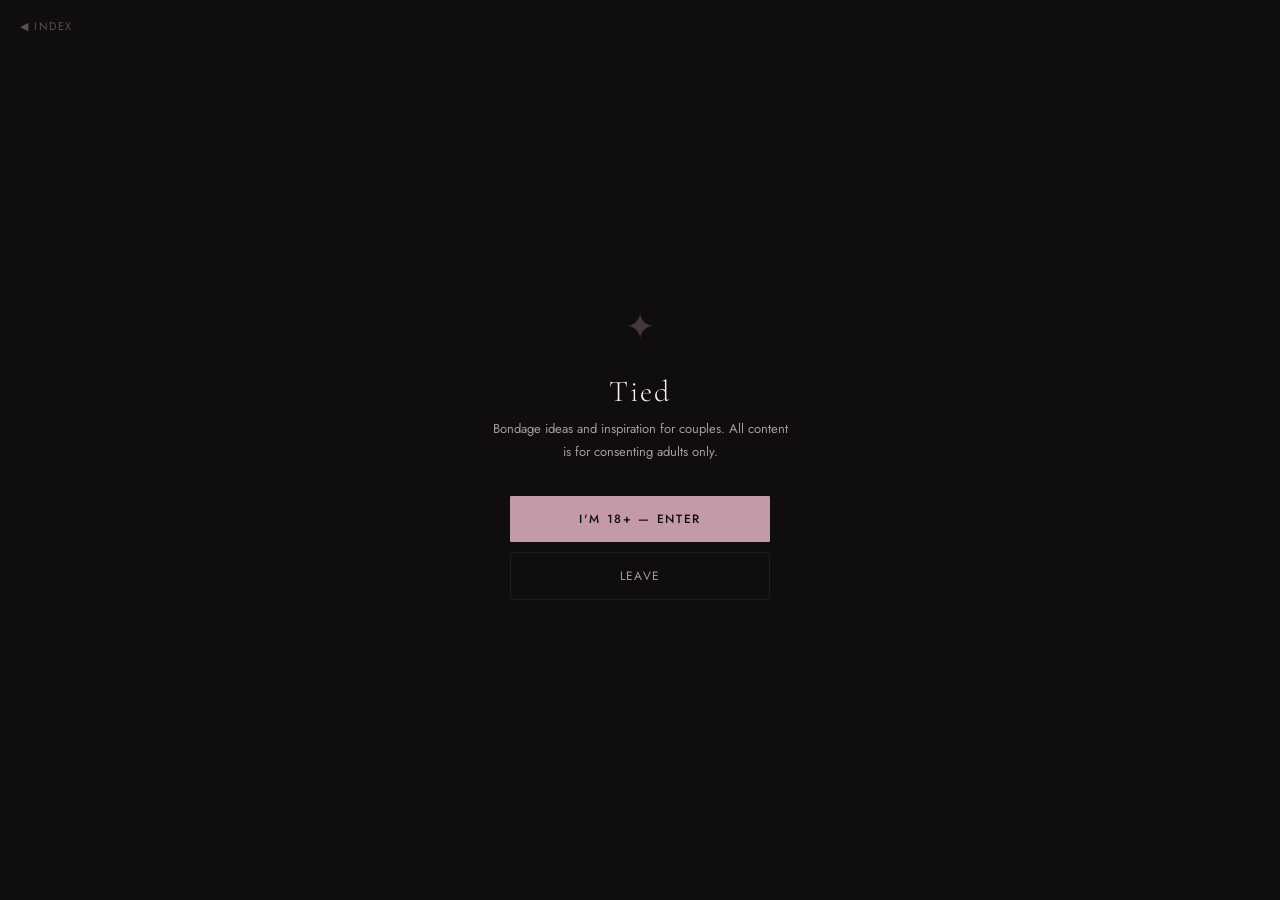
<file: tied/index.html>
<!DOCTYPE html>
<html lang="en">
<head>
<meta charset="UTF-8">
<meta name="viewport" content="width=device-width, initial-scale=1.0, maximum-scale=1.0, user-scalable=no">
<title>Tied — Bondage Ideas</title>
<link rel="preconnect" href="https://fonts.googleapis.com">
<link rel="preconnect" href="https://fonts.gstatic.com" crossorigin>
<link href="https://fonts.googleapis.com/css2?family=Cormorant+Garamond:ital,wght@0,300;0,400;0,500;1,300;1,400;1,500&family=Jost:wght@300;400;500&display=swap" rel="stylesheet">
<style>
*,*::before,*::after{box-sizing:border-box;margin:0;padding:0;-webkit-tap-highlight-color:transparent;}
:root{
  --bg:#0f0d0e;
  --bg2:#161214;
  --bg3:#1e1820;
  --rose:#c49aaa;
  --rose2:#e8c4d0;
  --rose-dim:rgba(196,154,170,0.08);
  --rose-mid:rgba(196,154,170,0.2);
  --text:#f5f0f2;
  --text2:#a89aa0;
  --text3:#5a4f54;
  --border:rgba(255,255,255,0.06);
  --border2:rgba(196,154,170,0.18);
}
html,body{height:100%;background:var(--bg);color:var(--text);font-family:'Jost',sans-serif;overflow:hidden;}
body{display:flex;flex-direction:column;align-items:center;}
body::before{
  content:'';position:fixed;inset:0;
  background-image:url("data:image/svg+xml,%3Csvg viewBox='0 0 200 200' xmlns='http://www.w3.org/2000/svg'%3E%3Cfilter id='n'%3E%3CfeTurbulence type='fractalNoise' baseFrequency='0.9' numOctaves='4' stitchTiles='stitch'/%3E%3C/filter%3E%3Crect width='100%25' height='100%25' filter='url(%23n)' opacity='1'/%3E%3C/svg%3E");
  opacity:0.03;pointer-events:none;z-index:0;
}
.back{position:fixed;top:1.1rem;left:1.25rem;font-family:'Jost',sans-serif;font-size:11px;letter-spacing:0.14em;color:var(--text3);text-decoration:none;z-index:101;}
.back:hover{color:var(--rose);}

/* Gate */
#gate{position:fixed;inset:0;background:var(--bg);display:flex;flex-direction:column;align-items:center;justify-content:center;z-index:100;padding:2rem;text-align:center;}
.gate-glyph{font-size:36px;margin-bottom:1.25rem;opacity:0.3;color:var(--rose);}
#gate h1{font-family:'Cormorant Garamond',serif;font-size:30px;font-weight:300;color:var(--text);margin-bottom:0.5rem;letter-spacing:0.06em;}
#gate p{font-size:13px;color:var(--text2);line-height:1.75;max-width:300px;margin:0 auto 2rem;}
.gate-btns{display:flex;flex-direction:column;gap:10px;width:100%;max-width:260px;}
.btn-enter{padding:14px;background:var(--rose);color:#0f0d0e;border:none;font-family:'Jost',sans-serif;font-size:12px;font-weight:500;letter-spacing:0.14em;text-transform:uppercase;cursor:pointer;border-radius:1px;}
.btn-leave{padding:14px;background:transparent;color:var(--text2);border:1px solid var(--border);font-family:'Jost',sans-serif;font-size:12px;letter-spacing:0.1em;text-transform:uppercase;cursor:pointer;border-radius:1px;}

/* App */
#app{display:none;flex-direction:column;width:100%;height:100%;max-width:430px;position:relative;z-index:1;}
#app.show{display:flex;}

header{padding:1.25rem 1.5rem 0;flex-shrink:0;}
.logo{font-family:'Cormorant Garamond',serif;font-size:22px;font-weight:300;font-style:italic;color:var(--rose);letter-spacing:0.06em;}
.logo-sub{font-size:10px;letter-spacing:0.18em;color:var(--text3);text-transform:uppercase;margin-top:2px;}

/* Mode tabs */
.mode-tabs{display:flex;padding:1rem 1.5rem 0;gap:0;flex-shrink:0;}
.mode-tab{
  flex:1;padding:10px;text-align:center;
  font-size:11px;letter-spacing:0.14em;text-transform:uppercase;
  color:var(--text3);cursor:pointer;
  border-bottom:1px solid var(--border);
  transition:all 0.2s;
}
.mode-tab.active{color:var(--rose);border-bottom:1px solid var(--rose);}

/* Screens */
.screen{flex:1;display:none;flex-direction:column;overflow:hidden;}
.screen.active{display:flex;}

/* ── RANDOMISE SCREEN ── */
#screen-randomise{padding:1.25rem 1.5rem;gap:0.875rem;overflow-y:auto;}

.dice-card{
  background:var(--bg3);border:1px solid var(--border);border-radius:3px;
  padding:1.1rem 1.25rem;display:flex;align-items:center;gap:1rem;
  transition:border-color 0.3s;
}
.dice-card.rolled{border-color:var(--border2);}
.die-wrap{flex-shrink:0;width:56px;height:56px;perspective:180px;}
.die{width:56px;height:56px;position:relative;transform-style:preserve-3d;transform:rotateX(0deg) rotateY(0deg);}
.die.rolling{animation:roll 0.7s ease-out forwards;}
@keyframes roll{
  0%{transform:rotateX(0) rotateY(0);}
  25%{transform:rotateX(180deg) rotateY(90deg);}
  50%{transform:rotateX(360deg) rotateY(200deg);}
  75%{transform:rotateX(280deg) rotateY(340deg);}
  100%{transform:rotateX(var(--rx)) rotateY(var(--ry));}
}
.face{position:absolute;width:56px;height:56px;background:var(--bg2);border:1px solid var(--border2);border-radius:5px;display:flex;align-items:center;justify-content:center;font-size:18px;backface-visibility:hidden;}
.face-front{transform:translateZ(28px);}
.face-back{transform:rotateY(180deg) translateZ(28px);}
.face-right{transform:rotateY(90deg) translateZ(28px);}
.face-left{transform:rotateY(-90deg) translateZ(28px);}
.face-top{transform:rotateX(90deg) translateZ(28px);}
.face-bottom{transform:rotateX(-90deg) translateZ(28px);}

.dice-info{flex:1;min-width:0;}
.dice-label{font-size:10px;letter-spacing:0.16em;text-transform:uppercase;color:var(--text3);margin-bottom:3px;}
.dice-result{font-family:'Cormorant Garamond',serif;font-size:17px;font-style:italic;color:var(--text3);line-height:1.35;transition:color 0.3s;}
.dice-card.rolled .dice-result{color:var(--text);}
.dice-reroll{flex-shrink:0;width:32px;height:32px;border-radius:50%;background:transparent;border:1px solid var(--border2);color:var(--rose);font-size:14px;cursor:pointer;display:flex;align-items:center;justify-content:center;transition:background 0.2s;}
.dice-reroll:hover{background:var(--rose-dim);}
.dice-reroll:active{transform:scale(0.9);}

.rand-bottom{padding:1rem 1.5rem 1.5rem;border-top:1px solid var(--border);display:flex;flex-direction:column;gap:10px;flex-shrink:0;}
.btn-roll{width:100%;padding:14px;background:var(--rose);color:#0f0d0e;border:none;font-family:'Jost',sans-serif;font-size:12px;font-weight:500;letter-spacing:0.16em;text-transform:uppercase;cursor:pointer;border-radius:1px;transition:opacity 0.2s,transform 0.1s;}
.btn-roll:active{transform:scale(0.98);}
.btn-reveal-rand{width:100%;padding:13px;background:transparent;color:var(--rose);border:1px solid var(--border2);font-family:'Jost',sans-serif;font-size:12px;letter-spacing:0.14em;text-transform:uppercase;cursor:pointer;border-radius:1px;opacity:0;transition:opacity 0.3s;pointer-events:none;}
.btn-reveal-rand.visible{opacity:1;pointer-events:auto;}

/* Reveal overlay */
#reveal{position:fixed;inset:0;background:var(--bg);z-index:50;display:none;flex-direction:column;overflow-y:auto;padding:2rem 1.5rem;align-items:center;gap:0.875rem;}
#reveal.show{display:flex;}
.reveal-title{font-family:'Cormorant Garamond',serif;font-size:28px;font-weight:300;font-style:italic;color:var(--rose);text-align:center;}
.reveal-sub{font-size:11px;color:var(--text3);letter-spacing:0.12em;text-align:center;text-transform:uppercase;}
.reveal-item{width:100%;max-width:380px;background:var(--bg3);border:1px solid var(--border);border-radius:3px;padding:1rem 1.25rem;opacity:0;transform:translateY(10px);transition:all 0.35s;}
.reveal-item.show{opacity:1;transform:translateY(0);}
.reveal-item-label{font-size:10px;letter-spacing:0.16em;text-transform:uppercase;color:var(--text3);}
.reveal-item-val{font-family:'Cormorant Garamond',serif;font-size:18px;font-style:italic;color:var(--text);margin-top:4px;line-height:1.4;}
.reveal-tip{width:100%;max-width:380px;background:var(--bg2);border:1px solid var(--border2);border-radius:3px;padding:1.25rem;opacity:0;transform:translateY(10px);transition:all 0.4s;}
.reveal-tip.show{opacity:1;transform:translateY(0);}
.reveal-tip-label{font-size:10px;letter-spacing:0.18em;text-transform:uppercase;color:var(--rose);margin-bottom:0.6rem;}
.reveal-tip-text{font-family:'Cormorant Garamond',serif;font-size:15px;font-style:italic;color:var(--text2);line-height:1.75;}
.reveal-actions{width:100%;max-width:380px;display:flex;flex-direction:column;gap:10px;padding-bottom:1rem;}
.btn-again{width:100%;padding:14px;background:var(--rose);color:#0f0d0e;border:none;font-family:'Jost',sans-serif;font-size:12px;font-weight:500;letter-spacing:0.16em;text-transform:uppercase;cursor:pointer;border-radius:1px;}
.btn-back-reveal{width:100%;padding:14px;background:transparent;color:var(--text2);border:1px solid var(--border);font-family:'Jost',sans-serif;font-size:12px;letter-spacing:0.12em;text-transform:uppercase;cursor:pointer;border-radius:1px;}

/* ── EXPLORE SCREEN ── */
#screen-explore{flex-direction:column;overflow:hidden;}

.explore-filters{padding:1rem 1.5rem;display:flex;gap:6px;flex-shrink:0;border-bottom:1px solid var(--border);}
.filter-btn{font-size:11px;padding:5px 12px;border-radius:2px;border:1px solid var(--border);color:var(--text3);cursor:pointer;font-family:'Jost',sans-serif;letter-spacing:0.06em;background:transparent;transition:all 0.15s;}
.filter-btn:hover{border-color:var(--border2);color:var(--text2);}
.filter-btn.active{border-color:var(--border2);background:var(--rose-dim);color:var(--rose);}

.explore-list{flex:1;overflow-y:auto;padding:1rem 1.5rem;display:flex;flex-direction:column;gap:10px;}

.explore-card{
  background:var(--bg3);border:1px solid var(--border);border-radius:3px;
  padding:1.1rem 1.25rem;cursor:pointer;transition:border-color 0.2s,background 0.2s;
}
.explore-card:hover{border-color:var(--border2);background:var(--bg2);}
.explore-card-top{display:flex;align-items:center;justify-content:space-between;margin-bottom:6px;}
.explore-card-name{font-family:'Cormorant Garamond',serif;font-size:18px;font-style:italic;color:var(--text);}
.explore-card-level{font-size:10px;letter-spacing:0.12em;text-transform:uppercase;padding:3px 8px;border-radius:2px;border:1px solid var(--border);}
.explore-card-level.beginner{color:#7aaa88;border-color:rgba(122,170,136,0.3);}
.explore-card-level.intermediate{color:#c4a870;border-color:rgba(196,168,112,0.3);}
.explore-card-desc{font-size:13px;color:var(--text2);line-height:1.6;margin-bottom:8px;}
.explore-card-tags{display:flex;flex-wrap:wrap;gap:5px;}
.explore-tag{font-size:10px;letter-spacing:0.06em;color:var(--text3);border:1px solid var(--border);padding:2px 8px;border-radius:2px;}

/* Detail overlay */
#detail{position:fixed;inset:0;background:var(--bg);z-index:50;display:none;flex-direction:column;overflow-y:auto;}
#detail.show{display:flex;}
.detail-header{padding:1.5rem 1.5rem 1rem;border-bottom:1px solid var(--border);flex-shrink:0;}
.detail-back{font-size:11px;letter-spacing:0.1em;text-transform:uppercase;color:var(--text3);cursor:pointer;margin-bottom:1rem;display:inline-block;}
.detail-back:hover{color:var(--rose);}
.detail-name{font-family:'Cormorant Garamond',serif;font-size:28px;font-weight:300;font-style:italic;color:var(--text);margin-bottom:4px;}
.detail-level-row{display:flex;align-items:center;gap:8px;}
.detail-level{font-size:10px;letter-spacing:0.12em;text-transform:uppercase;padding:3px 10px;border-radius:2px;border:1px solid;}
.detail-level.beginner{color:#7aaa88;border-color:rgba(122,170,136,0.3);}
.detail-level.intermediate{color:#c4a870;border-color:rgba(196,168,112,0.3);}
.detail-body{padding:1.5rem;display:flex;flex-direction:column;gap:1.25rem;}
.detail-section-label{font-size:10px;letter-spacing:0.18em;text-transform:uppercase;color:var(--rose);margin-bottom:0.5rem;}
.detail-section-text{font-family:'Cormorant Garamond',serif;font-size:16px;color:var(--text2);line-height:1.75;font-style:italic;}
.detail-needs{display:flex;flex-wrap:wrap;gap:6px;}
.detail-need{font-size:12px;color:var(--text2);border:1px solid var(--border2);padding:4px 10px;border-radius:2px;}
.detail-warning{background:rgba(196,112,96,0.08);border:1px solid rgba(196,112,96,0.2);border-radius:3px;padding:0.875rem 1rem;}
.detail-warning-label{font-size:10px;letter-spacing:0.14em;text-transform:uppercase;color:#c47060;margin-bottom:4px;}
.detail-warning-text{font-size:13px;color:var(--text2);line-height:1.6;}
</style>
</head>
<body>

<a class="back" href="../">&#9664; INDEX</a>

<div id="gate">
  <div class="gate-glyph">✦</div>
  <h1>Tied</h1>
  <p>Bondage ideas and inspiration for couples. All content is for consenting adults only.</p>
  <div class="gate-btns">
    <button class="btn-enter" id="btn-enter">I'm 18+ — Enter</button>
    <button class="btn-leave" id="btn-leave">Leave</button>
  </div>
</div>

<div id="app">
  <header>
    <div class="logo">Tied</div>
    <div class="logo-sub">Bondage Ideas for Couples</div>
  </header>

  <div class="mode-tabs">
    <div class="mode-tab active" id="tab-randomise">Randomise</div>
    <div class="mode-tab" id="tab-explore">Explore</div>
  </div>

  <!-- Randomise Screen -->
  <div class="screen active" id="screen-randomise">
    <div id="dice-area"></div>
    <div class="rand-bottom">
      <button class="btn-roll" id="btn-roll">Roll All</button>
      <button class="btn-reveal-rand" id="btn-reveal-rand">See Tonight's Session →</button>
    </div>
  </div>

  <!-- Explore Screen -->
  <div class="screen" id="screen-explore">
    <div class="explore-filters">
      <button class="filter-btn active" data-filter="all">All</button>
      <button class="filter-btn" data-filter="beginner">Beginner</button>
      <button class="filter-btn" data-filter="intermediate">Intermediate</button>
    </div>
    <div class="explore-list" id="explore-list"></div>
  </div>
</div>

<!-- Reveal Overlay -->
<div id="reveal">
  <div class="reveal-title">Tonight's Session</div>
  <div class="reveal-sub">Your scene is set</div>
  <div id="reveal-items"></div>
  <div class="reveal-tip" id="reveal-tip">
    <div class="reveal-tip-label">A note for tonight</div>
    <div class="reveal-tip-text" id="reveal-tip-text"></div>
  </div>
  <div class="reveal-actions">
    <button class="btn-again" id="btn-again">Roll Again</button>
    <button class="btn-back-reveal" id="btn-back-reveal">← Adjust</button>
  </div>
</div>

<!-- Detail Overlay -->
<div id="detail">
  <div class="detail-header">
    <div class="detail-back" id="detail-back">← Back</div>
    <div class="detail-name" id="detail-name"></div>
    <div class="detail-level-row">
      <div class="detail-level" id="detail-level"></div>
    </div>
  </div>
  <div class="detail-body">
    <div>
      <div class="detail-section-label">What it is</div>
      <div class="detail-section-text" id="detail-desc"></div>
    </div>
    <div>
      <div class="detail-section-label">You'll need</div>
      <div class="detail-needs" id="detail-needs"></div>
    </div>
    <div>
      <div class="detail-section-label">How to</div>
      <div class="detail-section-text" id="detail-how"></div>
    </div>
    <div>
      <div class="detail-section-label">Tips</div>
      <div class="detail-section-text" id="detail-tips"></div>
    </div>
    <div id="detail-warning-wrap" style="display:none;">
      <div class="detail-warning">
        <div class="detail-warning-label">Safety note</div>
        <div class="detail-warning-text" id="detail-warning"></div>
      </div>
    </div>
  </div>
</div>

<script>
// ── DATA ──────────────────────────────────────────────

const DICE_CATEGORIES = [
  {
    id: 'position',
    label: 'Position',
    icon: '🎀',
    items: [
      'Wrists above head',
      'Spread eagle',
      'Frogtied',
      'Wrists behind back',
      'Seated & bound',
      'Chest harness',
      'Wrists to ankles',
      'Standing & bound'
    ]
  },
  {
    id: 'restraint',
    label: 'Restraint',
    icon: '🔗',
    items: [
      'Soft rope',
      'Handcuffs',
      'Silk scarves',
      'Velcro cuffs',
      'Satin ribbon',
      'Bondage tape',
      'Leather cuffs',
      'Necktie or belt'
    ]
  },
  {
    id: 'sensory',
    label: 'Sensory',
    icon: '👁',
    items: [
      'Blindfold only',
      'Nothing — full sight',
      'Blindfold & earplugs',
      'Eyes open, face covered',
      'Soft music only',
      'Blindfold & light restraint',
      'Complete darkness',
      'All senses intact'
    ]
  },
  {
    id: 'activity',
    label: 'What Happens',
    icon: '✦',
    items: [
      'Left to wait & wonder',
      'Slowly teased',
      'Worshipped completely',
      'Used however they want',
      'Edged repeatedly',
      'Touch only — nothing more',
      'Completely at their mercy',
      'Denied until they beg'
    ]
  }
];

const TIPS = [
  r => `Start with a quick check-in before you begin — make sure you're both comfortable with ${r.restraint.toLowerCase()} and establish a safeword if you haven't already.`,
  r => `${r.sensory} changes everything about how the session feels. Take it slowly at first and check in with each other as you go.`,
  r => `With ${r.position.toLowerCase()}, make sure nothing is too tight — you should always be able to fit two fingers between the restraint and skin.`,
  r => `${r.activity} works best when you're both fully in the moment. Put your phones away and take your time.`,
  r => `Keep a pair of scissors nearby when using ${r.restraint.toLowerCase()} — just in case you need to get out quickly.`
];

const EXPLORE_ITEMS = [
  {
    id: 'wrists-above',
    name: 'Wrists Above Head',
    level: 'beginner',
    desc: 'The simplest and most accessible bondage position. One partner has their wrists bound together and secured above their head — to a headboard, hook, or simply held in place.',
    needs: ['Soft rope', 'Cuffs or scarves', 'Headboard or anchor point'],
    how: 'Bind the wrists together with your chosen restraint, leaving enough room to fit two fingers beneath. Secure to the headboard or ask them to hold the position themselves. The vulnerability comes from the posture as much as the restraint.',
    tips: 'This works even without a headboard — simply binding the wrists together and asking them not to move can be equally effective. Check in regularly and watch for tingling or numbness in the hands.',
    warning: 'Never tie above the head so tightly that circulation is restricted. Hands should remain warm and responsive throughout.'
  },
  {
    id: 'spread-eagle',
    name: 'Spread Eagle',
    level: 'beginner',
    desc: 'Both wrists and ankles are secured to the four corners of the bed, leaving the person completely open and unable to close themselves off. One of the most classic positions in bondage.',
    needs: ['Four restraints', 'Bed with posts or corners', 'Soft rope or cuffs'],
    how: 'Secure each limb separately to a corner of the bed. The restraints should be firm but never cutting into skin. The person should be comfortable lying flat — add a pillow under the head or hips if needed.',
    tips: 'Use under-bed restraint straps if your bed has no posts — these are inexpensive, discrete, and make this position much easier to set up and take down quickly.',
    warning: 'Check all four points regularly. Arms and legs can go numb surprisingly quickly in this position — build in regular check-ins.'
  },
  {
    id: 'frogtie',
    name: 'Frogtie',
    level: 'beginner',
    desc: 'Each ankle is bound to the corresponding thigh, keeping the legs bent and open. The name comes from the frog-like position it creates. Comfortable for extended periods and very accessible for beginners.',
    needs: ['Soft rope or two scarves', 'Comfortable surface'],
    how: 'Ask your partner to bend their knee so their heel meets their thigh. Wrap the restraint around both the ankle and thigh together, securing them in place. Repeat on the other side. The hips stay free and moveable.',
    tips: 'This position works beautifully combined with a wrist restraint. It\'s also one of the most comfortable for longer sessions as the legs are in a natural bent position rather than extended.',
    warning: 'Avoid putting pressure on the back of the knee. The rope or restraint should wrap around the ankle and thigh, not across the joint itself.'
  },
  {
    id: 'wrists-behind',
    name: 'Wrists Behind Back',
    level: 'beginner',
    desc: 'Both wrists are bound behind the back, creating a helpless, exposed feeling. One of the most psychologically powerful positions despite its simplicity.',
    needs: ['Handcuffs', 'Soft rope', 'Or bondage tape'],
    how: 'Have your partner place their hands behind their back, wrists together. Secure them with your chosen restraint. This works standing, kneeling, or lying face down. The bound person can kneel, be bent over a surface, or lie flat.',
    tips: 'Handcuffs work well here but can be uncomfortable for longer sessions. Soft rope or velcro cuffs are kinder on the wrists. Always have a quick-release option available.',
    warning: 'This position puts pressure on the shoulders over time. Keep sessions shorter or check in frequently. Never leave someone alone with their hands bound behind their back.'
  },
  {
    id: 'seated-bound',
    name: 'Seated & Bound',
    level: 'beginner',
    desc: 'The partner is seated in a chair and bound in place — wrists to the arms of the chair, ankles to the legs. A classic scenario that works well with roleplaying.',
    needs: ['Chair with arms', 'Rope or scarves', 'Extra length for ankles'],
    how: 'Seat your partner in a sturdy chair. Bind each wrist to the arm of the chair separately, then each ankle to the corresponding chair leg. The binding can be as simple or elaborate as you like — even a single wrist and ankle restraint creates the feeling.',
    tips: 'A wooden or metal chair works better than a soft chair — the person won\'t sink into it and you can secure restraints more easily. Blindfolding in this position adds a lot.',
    warning: 'Make sure the chair is stable and won\'t tip. Don\'t bind the torso to the back of the chair — this can restrict breathing.'
  },
  {
    id: 'chest-harness',
    name: 'Chest Harness',
    level: 'intermediate',
    desc: 'Rope is wrapped around the chest and torso in a pattern that frames the body and creates a visually striking effect. Can be worn on its own or combined with other restraints.',
    needs: ['Soft rope — at least 8m', 'Basic knot knowledge'],
    how: 'Start with a simple double column wrap around the chest just above and below the chest. Cross behind the back and bring forward, repeating to create two or three horizontal bands. The harness should sit snugly but never restrict breathing. Many tutorials online can walk you through specific patterns.',
    tips: 'This is as much decorative as it is restrictive. The feeling of rope against skin throughout a session, even without being fully immobilised, is powerful. Start simple — two bands is enough for a first attempt.',
    warning: 'Never wrap rope around the throat or neck. Check regularly that the chest can expand fully for normal breathing. If your partner says anything feels tight in their chest or they feel short of breath, remove immediately.'
  },
  {
    id: 'wrists-to-ankles',
    name: 'Wrists to Ankles',
    level: 'intermediate',
    desc: 'The wrists are bound to the ankles, pulling the body into a compact, fully exposed position. A step up from basic restraints — more restrictive and more vulnerable.',
    needs: ['Rope or long restraints', 'Comfortable surface'],
    how: 'Have your partner lie on their back with knees bent up toward the chest. Bind wrists and ankles together — either same side (right wrist to right ankle) or crossed. The position naturally curves the body and creates full exposure. A pillow under the lower back helps.',
    tips: 'Check that the position isn\'t straining the lower back. This works better for shorter, more intense sessions than extended play. The vulnerability of the position means checking in frequently is especially important.',
    warning: 'This position strains the lower back and hip flexors over time. Build in regular breaks and never leave someone in this position unattended.'
  },
  {
    id: 'standing-bound',
    name: 'Standing & Bound',
    level: 'intermediate',
    desc: 'The partner stands with wrists secured above them to an anchor point — a door frame, ceiling hook, or held post. Combines exposure with physical tension in a way lying positions don\'t.',
    needs: ['Overhead anchor point', 'Rope or cuffs', 'Something to stand on if needed'],
    how: 'Secure the wrists together first, then raise them above the head and attach to your anchor point. The arms should be raised but not straining — slightly bent is fine. The feet should be flat on the floor. Door frame hooks or over-door restraint anchors work well for this.',
    tips: 'The standing position creates a different kind of vulnerability — the person can\'t sink into a surface or shift their weight easily. Combining with a blindfold works particularly well here.',
    warning: 'Never secure so that the person is on their tiptoes or bearing weight through their wrists. They need to be able to stand flat-footed comfortably. Have them sit or lie down immediately if they feel dizzy or faint.'
  }
];

// ── STATE ─────────────────────────────────────────────
const FACE_ROTS = [
  {rx:'0deg',ry:'0deg'},{rx:'0deg',ry:'180deg'},
  {rx:'0deg',ry:'-90deg'},{rx:'0deg',ry:'90deg'},
  {rx:'-90deg',ry:'0deg'},{rx:'90deg',ry:'0deg'}
];
let results = {};
let currentFilter = 'all';

function pick(arr){ return arr[Math.floor(Math.random()*arr.length)]; }

// ── INIT ──────────────────────────────────────────────
function enterApp(){
  document.getElementById('gate').style.display = 'none';
  document.getElementById('app').classList.add('show');
  buildDice();
  buildExplore();
}

// ── TABS ──────────────────────────────────────────────
function switchTab(tab){
  document.querySelectorAll('.mode-tab').forEach(t => t.classList.remove('active'));
  document.querySelectorAll('.screen').forEach(s => s.classList.remove('active'));
  document.getElementById(`tab-${tab}`).classList.add('active');
  document.getElementById(`screen-${tab}`).classList.add('active');
}

// ── RANDOMISE ─────────────────────────────────────────
function buildDice(){
  const area = document.getElementById('dice-area');
  area.innerHTML = '';
  area.style.cssText = 'flex:1;overflow-y:auto;padding:1.25rem 1.5rem;display:flex;flex-direction:column;gap:0.875rem;';
  DICE_CATEGORIES.forEach(cat => {
    const card = document.createElement('div');
    card.className = 'dice-card';
    card.id = `card-${cat.id}`;
    card.innerHTML = `
      <div class="die-wrap">
        <div class="die" id="die-${cat.id}" style="--rx:0deg;--ry:0deg;">
          <div class="face face-front">${cat.icon}</div>
          <div class="face face-back">${cat.icon}</div>
          <div class="face face-right">${cat.icon}</div>
          <div class="face face-left">${cat.icon}</div>
          <div class="face face-top">${cat.icon}</div>
          <div class="face face-bottom">${cat.icon}</div>
        </div>
      </div>
      <div class="dice-info">
        <div class="dice-label">${cat.label}</div>
        <div class="dice-result" id="result-${cat.id}">Tap ↻ to roll</div>
      </div>
      <button class="dice-reroll" data-id="${cat.id}" aria-label="Roll ${cat.label}">↻</button>
    `;
    area.appendChild(card);
  });
  area.querySelectorAll('.dice-reroll').forEach(btn => {
    btn.addEventListener('click', () => rollOne(btn.dataset.id));
  });
}

function rollOne(id){
  const cat = DICE_CATEGORIES.find(c => c.id === id);
  const die = document.getElementById(`die-${id}`);
  const resultEl = document.getElementById(`result-${id}`);
  const card = document.getElementById(`card-${id}`);
  const winner = pick(cat.items);
  results[id] = winner;
  const rot = pick(FACE_ROTS);
  die.style.setProperty('--rx', rot.rx);
  die.style.setProperty('--ry', rot.ry);
  die.classList.remove('rolling');
  void die.offsetWidth;
  die.classList.add('rolling');
  setTimeout(() => {
    resultEl.textContent = winner;
    card.classList.add('rolled');
    checkAllRolled();
  }, 680);
}

function rollAll(){
  results = {};
  document.getElementById('btn-reveal-rand').classList.remove('visible');
  DICE_CATEGORIES.forEach((cat, i) => {
    setTimeout(() => rollOne(cat.id), i * 130);
  });
}

function checkAllRolled(){
  if(DICE_CATEGORIES.every(c => results[c.id])){
    document.getElementById('btn-reveal-rand').classList.add('visible');
  }
}

function showReveal(){
  document.getElementById('reveal').classList.add('show');
  const itemsEl = document.getElementById('reveal-items');
  itemsEl.innerHTML = '';
  DICE_CATEGORIES.forEach((cat, i) => {
    const val = results[cat.id] || pick(cat.items);
    const d = document.createElement('div');
    d.className = 'reveal-item';
    d.innerHTML = `<div class="reveal-item-label">${cat.icon} ${cat.label}</div><div class="reveal-item-val">${val}</div>`;
    itemsEl.appendChild(d);
    setTimeout(() => d.classList.add('show'), i * 100 + 50);
  });
  const tipData = {
    position: results.position || pick(DICE_CATEGORIES[0].items),
    restraint: results.restraint || pick(DICE_CATEGORIES[1].items),
    sensory: results.sensory || pick(DICE_CATEGORIES[2].items),
    activity: results.activity || pick(DICE_CATEGORIES[3].items)
  };
  document.getElementById('reveal-tip-text').textContent = pick(TIPS)(tipData);
  const tipEl = document.getElementById('reveal-tip');
  setTimeout(() => tipEl.classList.add('show'), DICE_CATEGORIES.length * 100 + 150);
}

function closeReveal(){
  document.getElementById('reveal').classList.remove('show');
  document.getElementById('reveal-tip').classList.remove('show');
}

function startOver(){
  results = {};
  closeReveal();
  document.getElementById('btn-reveal-rand').classList.remove('visible');
  buildDice();
}

// ── EXPLORE ───────────────────────────────────────────
function buildExplore(filter){
  filter = filter || currentFilter;
  currentFilter = filter;
  document.querySelectorAll('.filter-btn').forEach(b => {
    b.classList.toggle('active', b.dataset.filter === filter);
  });
  const list = document.getElementById('explore-list');
  list.innerHTML = '';
  const items = filter === 'all' ? EXPLORE_ITEMS : EXPLORE_ITEMS.filter(i => i.level === filter);
  items.forEach(item => {
    const card = document.createElement('div');
    card.className = 'explore-card';
    card.innerHTML = `
      <div class="explore-card-top">
        <div class="explore-card-name">${item.name}</div>
        <div class="explore-card-level ${item.level}">${item.level}</div>
      </div>
      <div class="explore-card-desc">${item.desc.substring(0, 90)}...</div>
      <div class="explore-card-tags">
        ${item.needs.slice(0,3).map(n => `<span class="explore-tag">${n}</span>`).join('')}
      </div>
    `;
    card.addEventListener('click', () => showDetail(item));
    list.appendChild(card);
  });
}

function showDetail(item){
  document.getElementById('detail-name').textContent = item.name;
  const levelEl = document.getElementById('detail-level');
  levelEl.textContent = item.level;
  levelEl.className = `detail-level ${item.level}`;
  document.getElementById('detail-desc').textContent = item.desc;
  document.getElementById('detail-how').textContent = item.how;
  document.getElementById('detail-tips').textContent = item.tips;
  const needsEl = document.getElementById('detail-needs');
  needsEl.innerHTML = item.needs.map(n => `<span class="detail-need">${n}</span>`).join('');
  const warnWrap = document.getElementById('detail-warning-wrap');
  if(item.warning){
    document.getElementById('detail-warning').textContent = item.warning;
    warnWrap.style.display = 'block';
  } else {
    warnWrap.style.display = 'none';
  }
  document.getElementById('detail').classList.add('show');
  document.getElementById('detail').scrollTop = 0;
}

function closeDetail(){
  document.getElementById('detail').classList.remove('show');
}

// ── WIRE UP ───────────────────────────────────────────
document.getElementById('btn-enter').addEventListener('click', enterApp);
document.getElementById('btn-leave').addEventListener('click', () => { location.href = 'https://google.com'; });
document.getElementById('btn-roll').addEventListener('click', rollAll);
document.getElementById('btn-reveal-rand').addEventListener('click', showReveal);
document.getElementById('btn-again').addEventListener('click', startOver);
document.getElementById('btn-back-reveal').addEventListener('click', closeReveal);
document.getElementById('tab-randomise').addEventListener('click', () => switchTab('randomise'));
document.getElementById('tab-explore').addEventListener('click', () => switchTab('explore'));
document.getElementById('detail-back').addEventListener('click', closeDetail);
document.querySelectorAll('.filter-btn').forEach(btn => {
  btn.addEventListener('click', () => buildExplore(btn.dataset.filter));
});
</script>
</body>
</html>
</file>
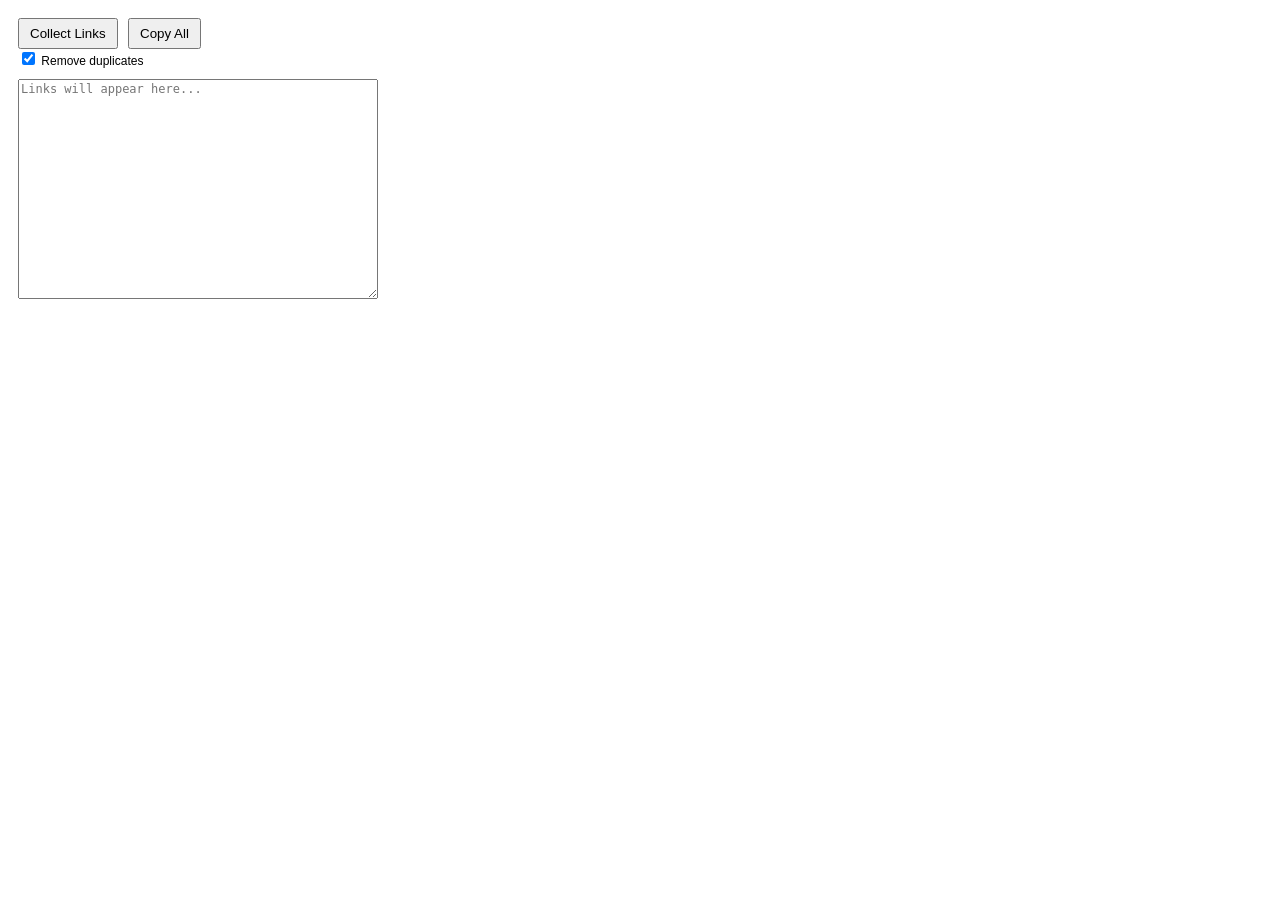
<file: chrome-link-collector/popup.html>
<!doctype html>
<html>
<head>
<meta charset="utf-8">
<title>Link Collector</title>
<style>
  body { width: 360px; font-family: sans-serif; padding: 10px; }
  button { padding: 6px 10px; margin-right: 6px; cursor: pointer; }
  textarea { width: 100%; height: 220px; margin-top: 10px; box-sizing: border-box; font-size: 12px; }
  #status { font-size: 12px; color: #555; margin-top: 6px; }
  label { font-size: 12px; }
</style>
</head>
<body>
  <div>
    <button id="collect">Collect Links</button>
    <button id="copy">Copy All</button>
  </div>
  <div>
    <label><input type="checkbox" id="dedupe" checked> Remove duplicates</label>
  </div>
  <textarea id="output" placeholder="Links will appear here..." readonly></textarea>
  <div id="status"></div>
  <script src="popup.js"></script>
</body>
</html>
</file>
